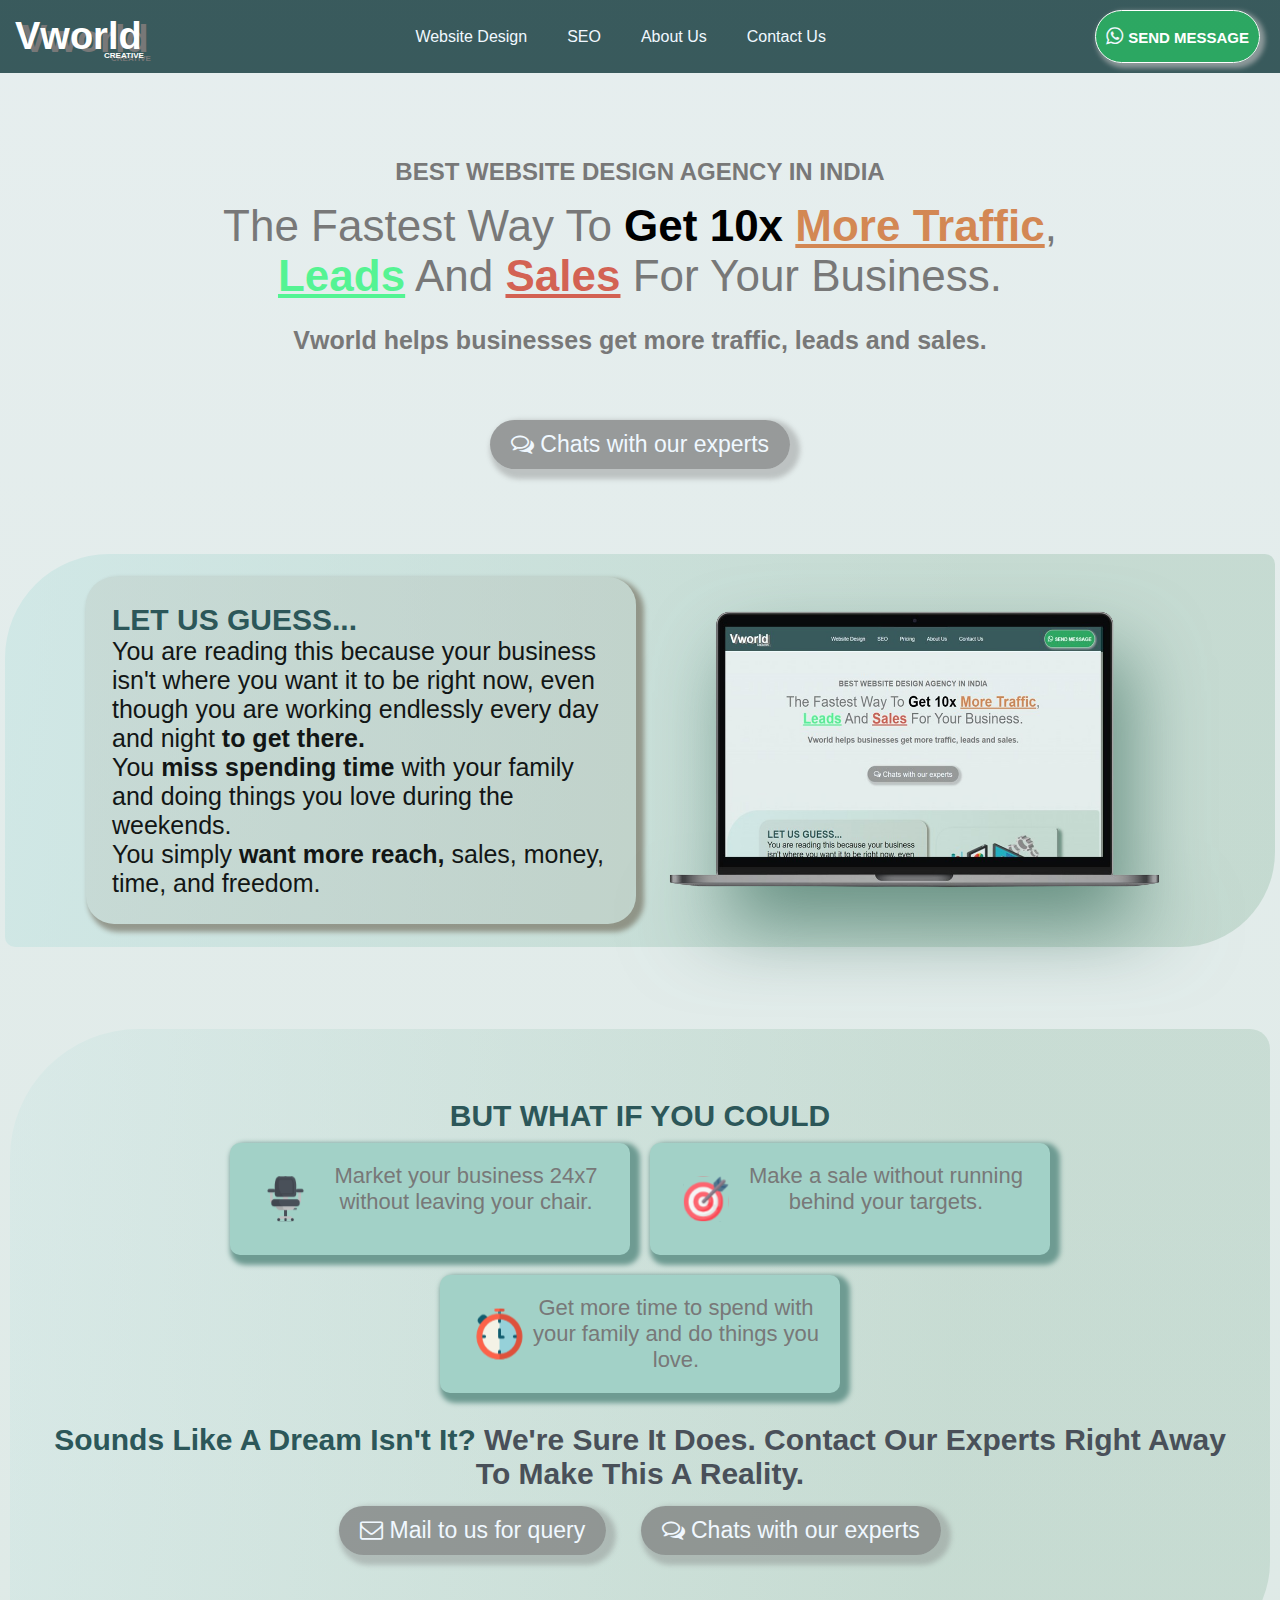
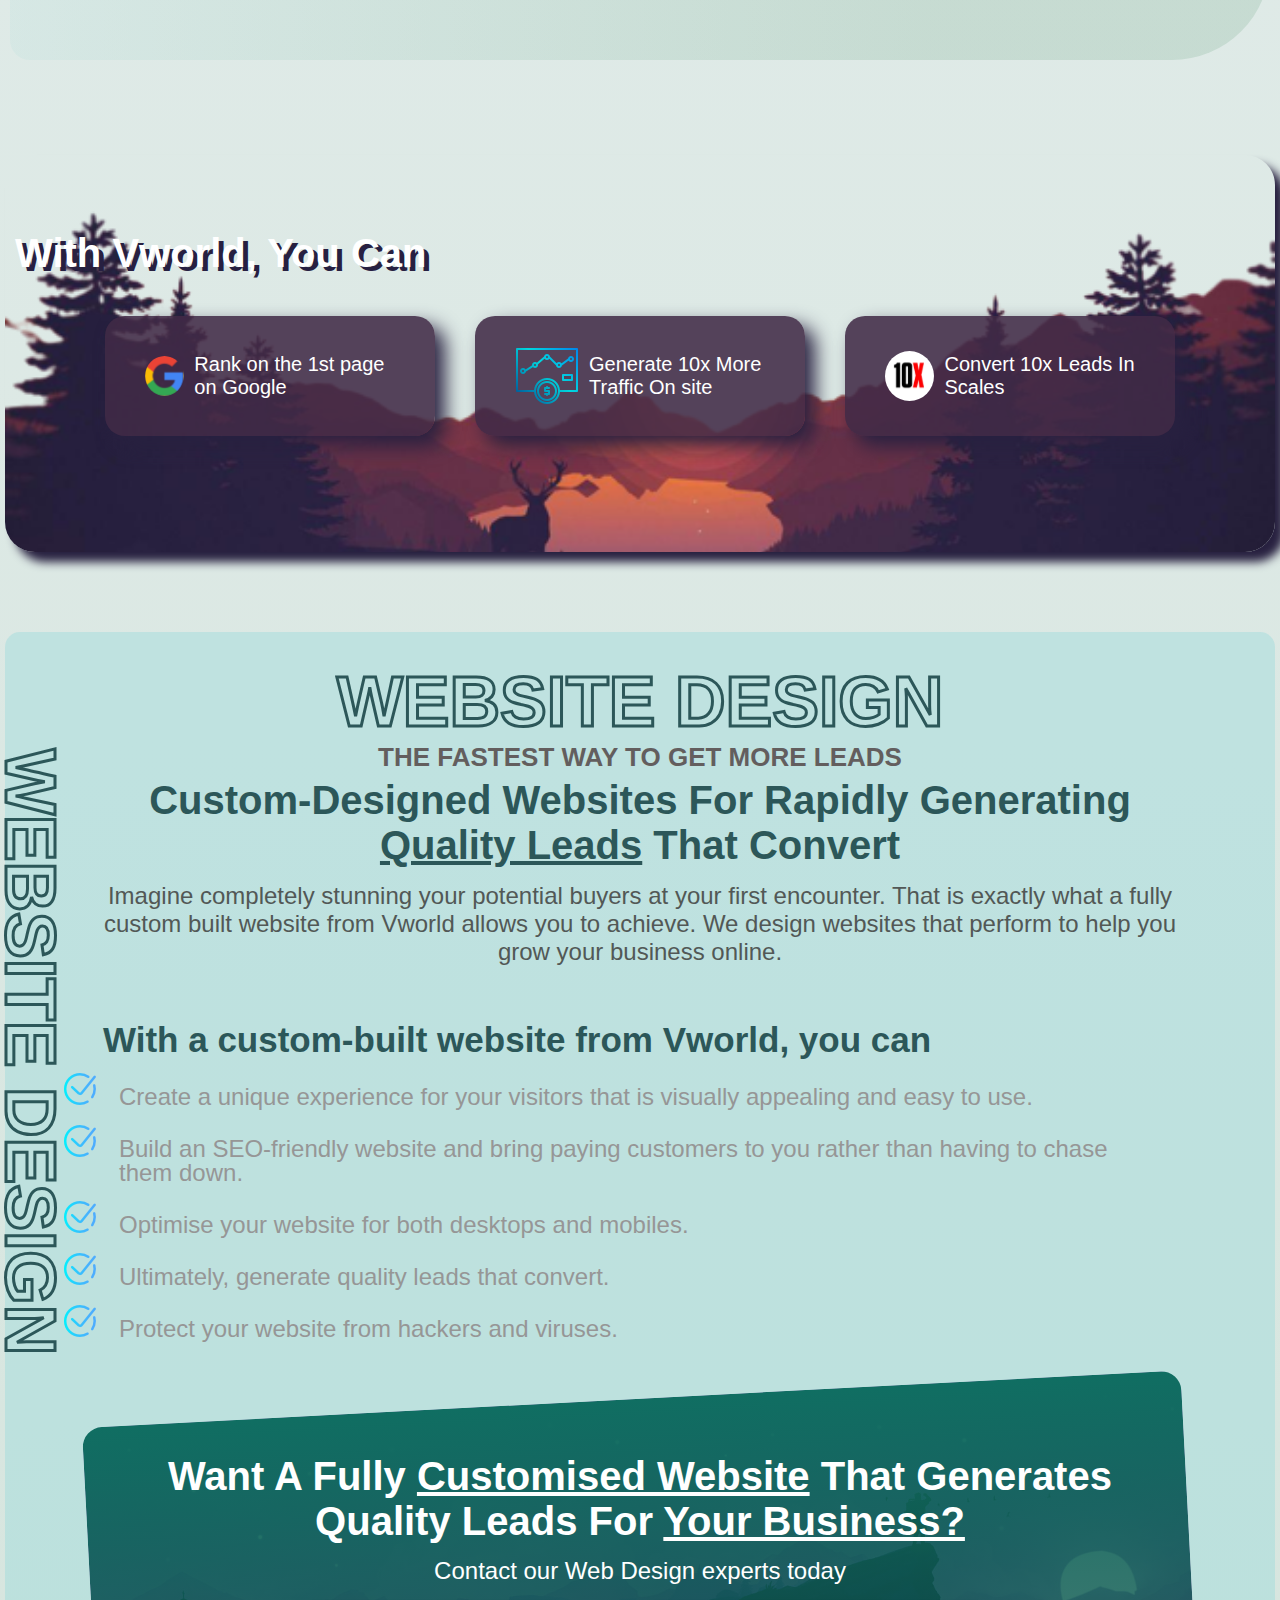
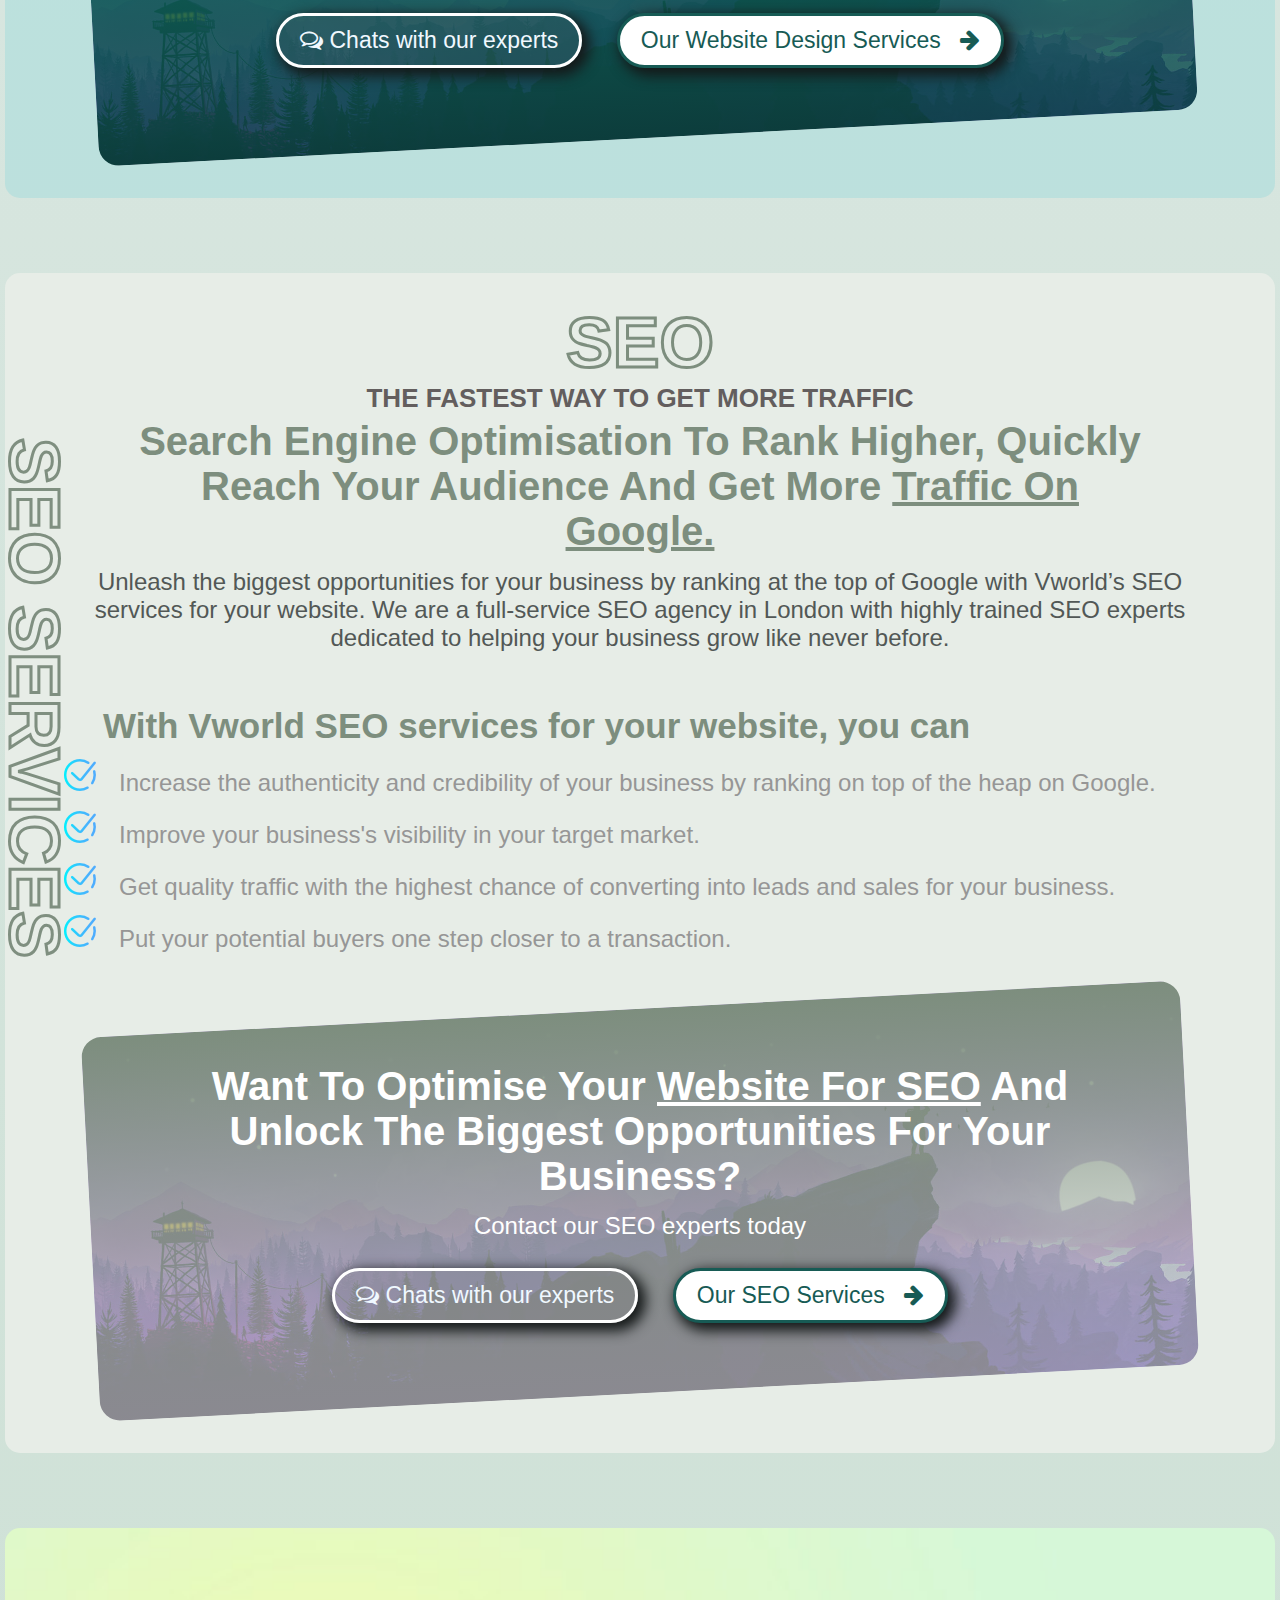
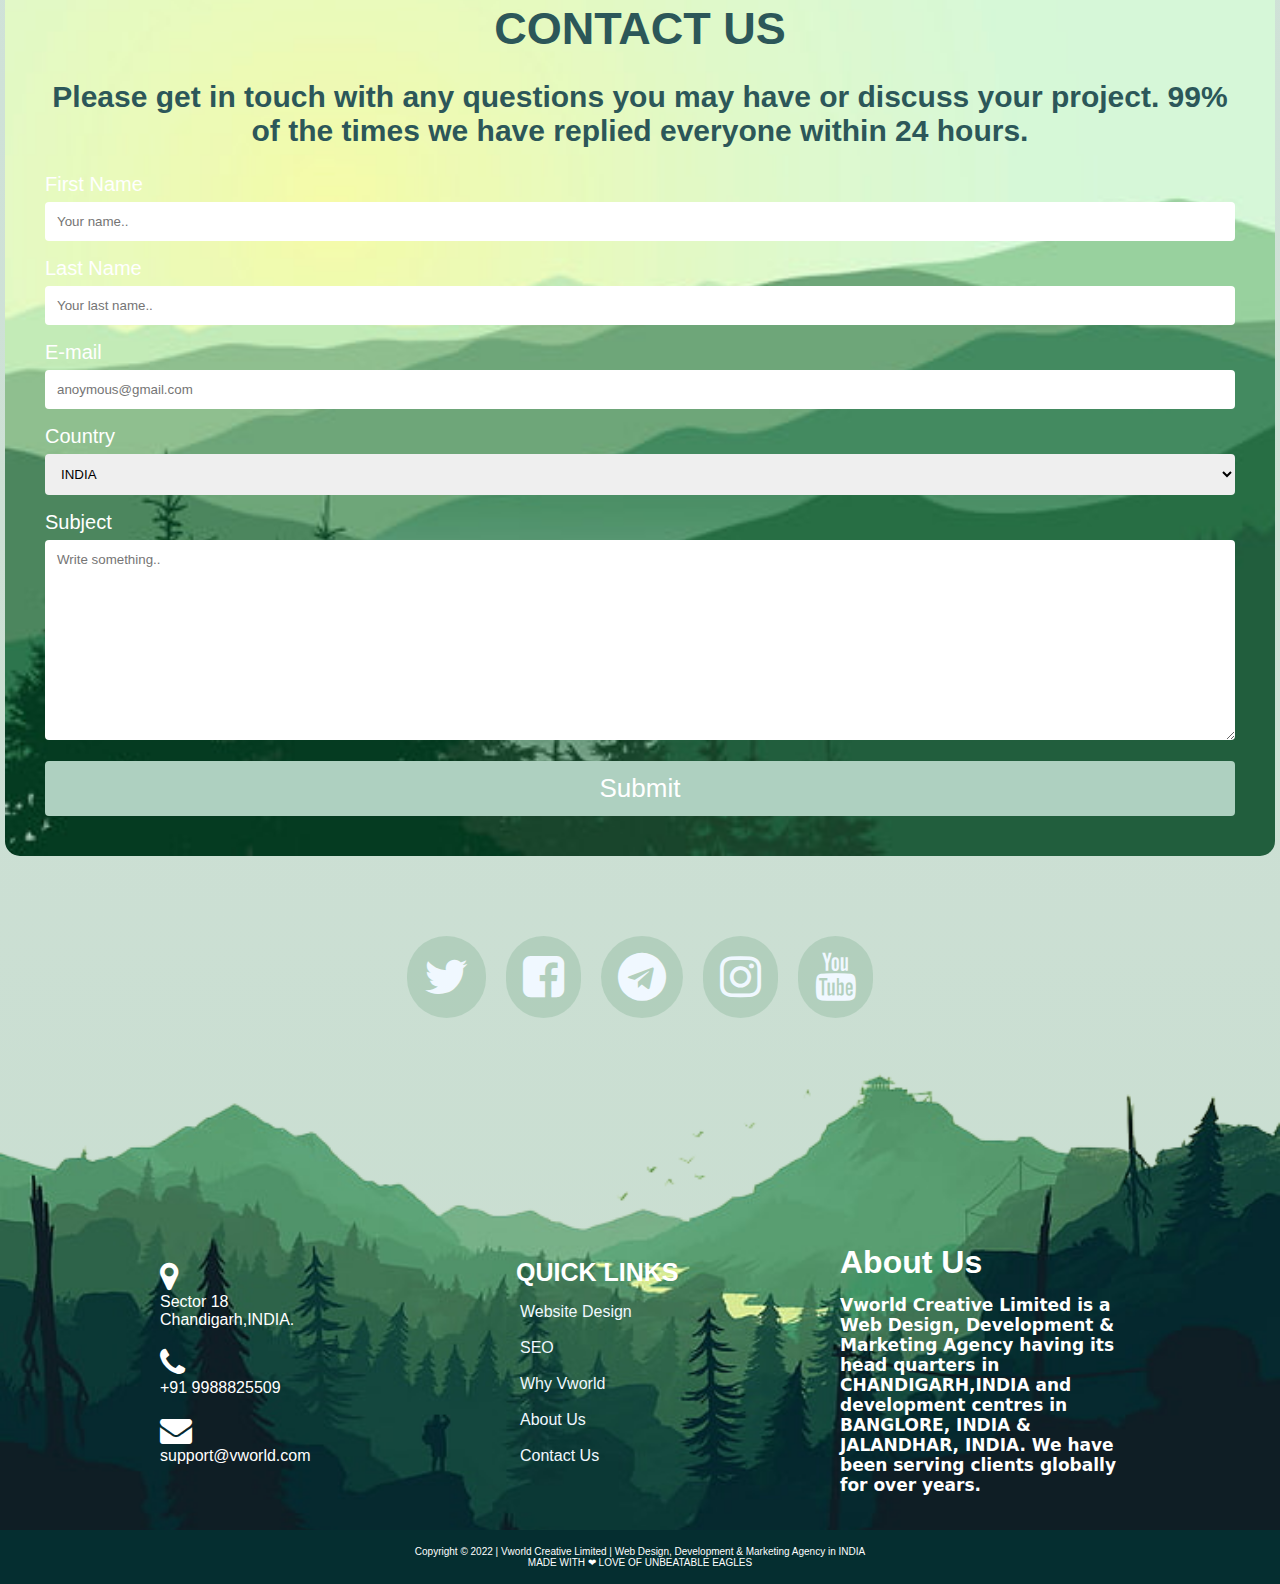
<file: index.html>
<!DOCTYPE html>
<html lang="en">

<head>
    <meta charset="UTF-8">
    <meta http-equiv="X-UA-Compatible" content="IE=edge">
    <meta name="viewport" content="width=device-width, initial-scale=1.0">
    <title>Website Design Agency in INDIA</title>
    <link rel="stylesheet" href="css/mainstyle.css">
    <link rel="icon" type="image/x-icon" href="/images/com.png">
    <link rel="stylesheet" href="https://cdnjs.cloudflare.com/ajax/libs/font-awesome/4.7.0/css/font-awesome.min.css">
</head>

<body>
    <!-- loader strat -->
    <div id="preloader"></div>
    <!-- header section -->
    <div class="header" id="home">
        <!-- logo section -->
        <div class="logo">Vworld <span class="small">CREATIVE</span> </div>
        <!-- menu start -->
        <div class="menu">
            <!-- menu list  -->
            <ul class="menus">
                <li> <a href="#website" class="menu_btn"> Website Design </a></li>
                <li> <a href="#seo" class="menu_btn"> SEO </a></li>
                <li> <a href="about.html" class="menu_btn"> About Us </i></a></li>
                <li> <a href="#contact" class="menu_btn"> Contact Us </i></a></li>
            </ul>
        </div>
        <!-- whatsapp div -->
        <div class="whatsapp">
            <a href="https://chat.whatsapp.com/LVrjuBDgCCi7tGQt9IHhaT" target="BLANK" class="whats">

                <i class="fa fa-whatsapp" aria-hidden="true" class="what"></i>
                <span class="text">SEND MESSAGE</span>
            </a>
        </div>
    </div>
    <!-- main content of  the page -->
    <div class="main">
        <div class="mains">
            <h2>BEST WEBSITE DESIGN AGENCY IN INDIA</h2>
            <p class="element">The Fastest Way To <span class="clr-1"> Get 10x </span> <span class="clr-2"> More Traffic</span>, <span class="clr-3">Leads</span> And <span class="clr-4">Sales</span> For Your Business.</p>
            <p class="slogan">Vworld helps businesses get more traffic, leads and sales.</p>
            <div class="btn-2">
                <a href="https://t.me/+MIjjkqSt_E83MjU1" target="blank"><i class="fa fa-comments-o" aria-hidden="true"></i> Chats with our experts</a>
            </div>
        </div>
        <div class="mains-2">

            <div class="guess">
                <span class="clr-5"> LET US GUESS... </span> <br> You are reading this because your business isn't where you want it to be right now, even though you are working endlessly every day and night <strong>to get there.</strong> <br> You
                <strong>miss spending
                    time</strong> with your family and doing things you love during the weekends.
                <br>You simply <strong>want more reach,</strong> sales, money, time, and freedom.
            </div>
            <div class="photo">

                <img class="image" src="images/modern-laptop-isolated-vector-15076688-removebg.png" alt="bussiness">
            </div>
        </div>
        <div class="mains-3" id="vworld">
            <span class="clr-5">BUT WHAT IF YOU COULD</span>
            <div class="inner">
                <div class="box1">
                    <div class="icon">
                        <img src="images/chair-2.svg" alt="chair">
                    </div>
                    <div class="offer">
                        <p class="content">Market your business 24x7 without leaving your chair.</p>
                    </div>
                </div>

                <div class="box1">
                    <div class="icon">
                        <img src="images/target-2.svg" alt="arrow">
                    </div>
                    <div class="offer">
                        <p class="content">Make a sale without running behind your targets.</p>
                    </div>
                </div>

                <div class="box1">
                    <div class="icon">
                        <img src="images/chronometer-5.svg" alt="watch">
                    </div>
                    <div class="offer">
                        <p class="content">Get more time to spend with your family and do things you love.</p>
                    </div>
                </div>
            </div>
            <div class="imrt_btn">
                <p class="imp_cont"> <span class="clr-5">Sounds Like A Dream Isn't It? </span>We're Sure It Does. Contact Our Experts Right Away To Make This A Reality.</p>
                <div class="btn-2">
                    <a href="mailto:abhidigiworld@gmail.com"><i class="fa fa-envelope-o" aria-hidden="true"></i> Mail to us for query </a>
                </div>
                <div class="btn-2">
                    <a href="https://t.me/+MIjjkqSt_E83MjU1" target="blank"><i class="fa fa-comments-o" aria-hidden="true"></i> Chats with our experts</a>
                </div>
            </div>
        </div>
        <!-- with vworld you can do div -->
        <div class="can">
            <span class="clr-8">With Vworld, You Can</span>
            <div class="incan">
                <div class="innercan"> <img class="svg" src="images/Google_icon.svg" alt="google"> Rank on the 1st page on Google</div>
                <div class="innercan"> <img class="svg" src="images/growth.png" alt="google">Generate 10x More Traffic On site</div>
                <div class="innercan"> <img class="svg" src="images/10x_icon-1.svg" alt="google">Convert 10x Leads In Scales</div>
            </div>
        </div>

        <!-- website design  -->
        <div id="website">
            <div class="horizontal">WEBSITE DESIGN</div>
            <div class="write">
                <div class="horizontal2">WEBSITE DESIGN</div>
                <p class="clr-10">THE FASTEST WAY TO GET MORE LEADS</p>
                <p class="clr-11">Custom-Designed Websites For Rapidly Generating <u>Quality Leads</u> That Convert</p>
                <p class="clr-12"> Imagine completely stunning your potential buyers at your first encounter. That is exactly what a fully custom built website from Vworld allows you to achieve. We design websites that perform to help you grow your business online.</p>
            </div>
            <div class="benefits">
                <p class="clr-13">With a custom-built website from Vworld, you can</p>
                <ul class="mark">
                    <li class="clr-14">Create a unique experience for your visitors that is visually appealing and easy to use.</li>
                    <li class="clr-14">Build an SEO-friendly website and bring paying customers to you rather than having to chase them down.</li>
                    <li class="clr-14">Optimise your website for both desktops and mobiles.</li>
                    <li class="clr-14">Ultimately, generate quality leads that convert.</li>
                    <li class="clr-14">Protect your website from hackers and viruses.</li>
                </ul>
            </div>
            <div class="book">
                <div class="bookin">
                    <p class="intext">Want A Fully <u>Customised Website</u> That Generates Quality Leads For <u>Your Business?</u> </p>
                    <p class="clr-15">Contact our Web Design experts today</p>

                    <div class="btn-3">
                        <a href="https://t.me/+MIjjkqSt_E83MjU1" target="blank"><i class="fa fa-comments-o" aria-hidden="true"></i> Chats with our experts</a>
                    </div>
                    <div class="btn-4">
                        <a class="btn-4-color" href="website.html"> Our Website Design Services &nbsp; <i class="fa fa-arrow-right" aria-hidden="true"></i> </a>
                    </div>
                </div>
            </div>
        </div>

        <!-- seo design  -->

        <div id="seo">
            <div class="horizontal1">SEO SERVICES</div>
            <div class="write">
                <div class="horizontal4">SEO</div>
                <p class="clr-10">THE FASTEST WAY TO GET MORE TRAFFIC</p>
                <p class="clr-17">Search Engine Optimisation To Rank Higher, Quickly Reach Your Audience And Get More <u>Traffic On Google.</u> </p>
                <p class="clr-12"> Unleash the biggest opportunities for your business by ranking at the top of Google with Vworld’s SEO services for your website. We are a full-service SEO agency in London with highly trained SEO experts dedicated to helping your business
                    grow like never before.</p>
            </div>
            <div class="benefits">
                <p class="clr-16">With Vworld SEO services for your website, you can</p>
                <ul class="mark">
                    <li class="clr-14">Increase the authenticity and credibility of your business by ranking on top of the heap on Google.</li>
                    <li class="clr-14">Improve your business's visibility in your target market.</li>
                    <li class="clr-14">Get quality traffic with the highest chance of converting into leads and sales for your business.</li>
                    <li class="clr-14">Put your potential buyers one step closer to a transaction.</li>
                </ul>
            </div>
            <div class="book1">
                <div class="bookin">
                    <p class="intext">Want To Optimise Your <u>Website For SEO</u> And Unlock The Biggest Opportunities For Your Business?</p>
                    <p class="clr-15">Contact our SEO experts today</p>

                    <div class="btn-3">
                        <a href="https://t.me/+MIjjkqSt_E83MjU1" target="blank"><i class="fa fa-comments-o" aria-hidden="true"></i> Chats with our experts</a>
                    </div>
                    <div class="btn-4">
                        <a class="btn-4-color" href="seo.html"> Our SEO Services &nbsp; <i class="fa fa-arrow-right" aria-hidden="true"></i> </a>
                    </div>
                </div>
            </div>
        </div>
        <!-- contact div start -->
        <div id="contact">
            <h2 class="conct">
                CONTACT US
            </h2>
            <div class="contact">
                <div class="squre1">
                    <p class="clr-5">Please get in touch with any questions you may have or discuss your project. 99% of the times we have replied everyone within 24 hours.</p>
                </div>
                <div class="squre">
                    <form action="">
                        <label for="fname">First Name</label>
                        <input type="text" id="fname" name="firstname" placeholder="Your name..">

                        <label for="lname">Last Name</label>
                        <input type="text" id="lname" name="lastname" placeholder="Your last name..">

                        <label for="email">E-mail </label>
                        <input type="email" id="email" name="email" placeholder="anoymous@gmail.com">

                        <label for="country">Country</label>
                        <select id="country" name="country">
                      <option value="india">INDIA</option>
                      <option value="canada">Canada</option>
                      <option value="usa">USA</option>
                      <option value="australia">Australia</option>
                    </select>

                        <label for="subject">Subject</label>
                        <textarea id="subject" name="subject" placeholder="Write something.." style="height:200px"></textarea>

                        <input type="submit" value="Submit">
                    </form>
                </div>
            </div>
        </div>
    </div>
    <!-- social icons -->
    <div class="social">
        <a href="" class="icons"><i class="fa fa-twitter fa-3x" aria-hidden="true"></i></a>
        <a href="" class="icons"><i class="fa fa-facebook-square fa-3x" aria-hidden="true"></i></a>
        <a href="" class="icons"><i class="fa fa-telegram fa-3x" aria-hidden="true"></i></a>
        <a href="" class="icons"><i class="fa fa-instagram fa-3x" aria-hidden="true"></i></a>
        <a href="" class="icons"><i class="fa fa-youtube fa-3x" aria-hidden="true"></i></a>
    </div>

    <!-- footer part start here  -->
    <div class="footer">
        <div class="area1">
            <i class="fa fa-map-marker fa-2x" aria-hidden="true"></i> <br> Sector 18 <br> Chandigarh,INDIA. <br> <br>
            <i class="fa fa-phone fa-2x" aria-hidden="true"></i> <br> +91 9988825509 <br> <br>
            <i class="fa fa-envelope fa-2x" aria-hidden="true"></i> <br> support@vworld.com
        </div>


        <div class="area1">
            <ul class="foot_menu">
                <li class="quick"><strong>QUICK LINKS</strong></li>
                <li> <a href="website.html" class="menu_btn"> Website Design </a></li> <br>
                <li> <a href="seo.html" class="menu_btn"> SEO </a></li> <br>
                <li> <a href="#vworld" class="menu_btn"> Why Vworld </a></li> <br>
                <li> <a href="about.html" class="menu_btn"> About Us </i></a></li> <br>
                <li> <a href="#contact" class="menu_btn"> Contact Us </i></a></li> <br>
            </ul>
        </div>

        <div class="area1">
            <h1 class="heading">About Us</h1>
            <p class="foot_cnt">
                Vworld Creative Limited is a Web Design, Development & Marketing Agency having its head quarters in CHANDIGARH,INDIA and development centres in BANGLORE, INDIA & JALANDHAR, INDIA. We have been serving clients globally for over years.
            </p>
        </div>
    </div>
    <div class="copy">
        Copyright © 2022 | Vworld Creative Limited | Web Design, Development & Marketing Agency in INDIA <br> MADE WITH &#10084; LOVE OF UNBEATABLE EAGLES
    </div>
    <div class="scroll hide" id="myID">
        <a href="#home"><i class=" up fa fa-arrow-up" aria-hidden="true"></i></a>
    </div>
    <!-- preloader java script code starat -->
    <script>
        var loader = document.getElementById("preloader");
        window.addEventListener("load", function() {
            loader.style.display = "none";
        })
    </script>
    <!-- this is on scroll java script -->
    <script>
        myID = document.getElementById("myID");

        var myScrollFunc = function() {
            var y = window.scrollY;
            if (y >= 800) {
                myID.className = "scroll show"
            } else {
                myID.className = "scroll hide"
            }
        };

        window.addEventListener("scroll", myScrollFunc);
    </script>
</body>

</html>
</file>
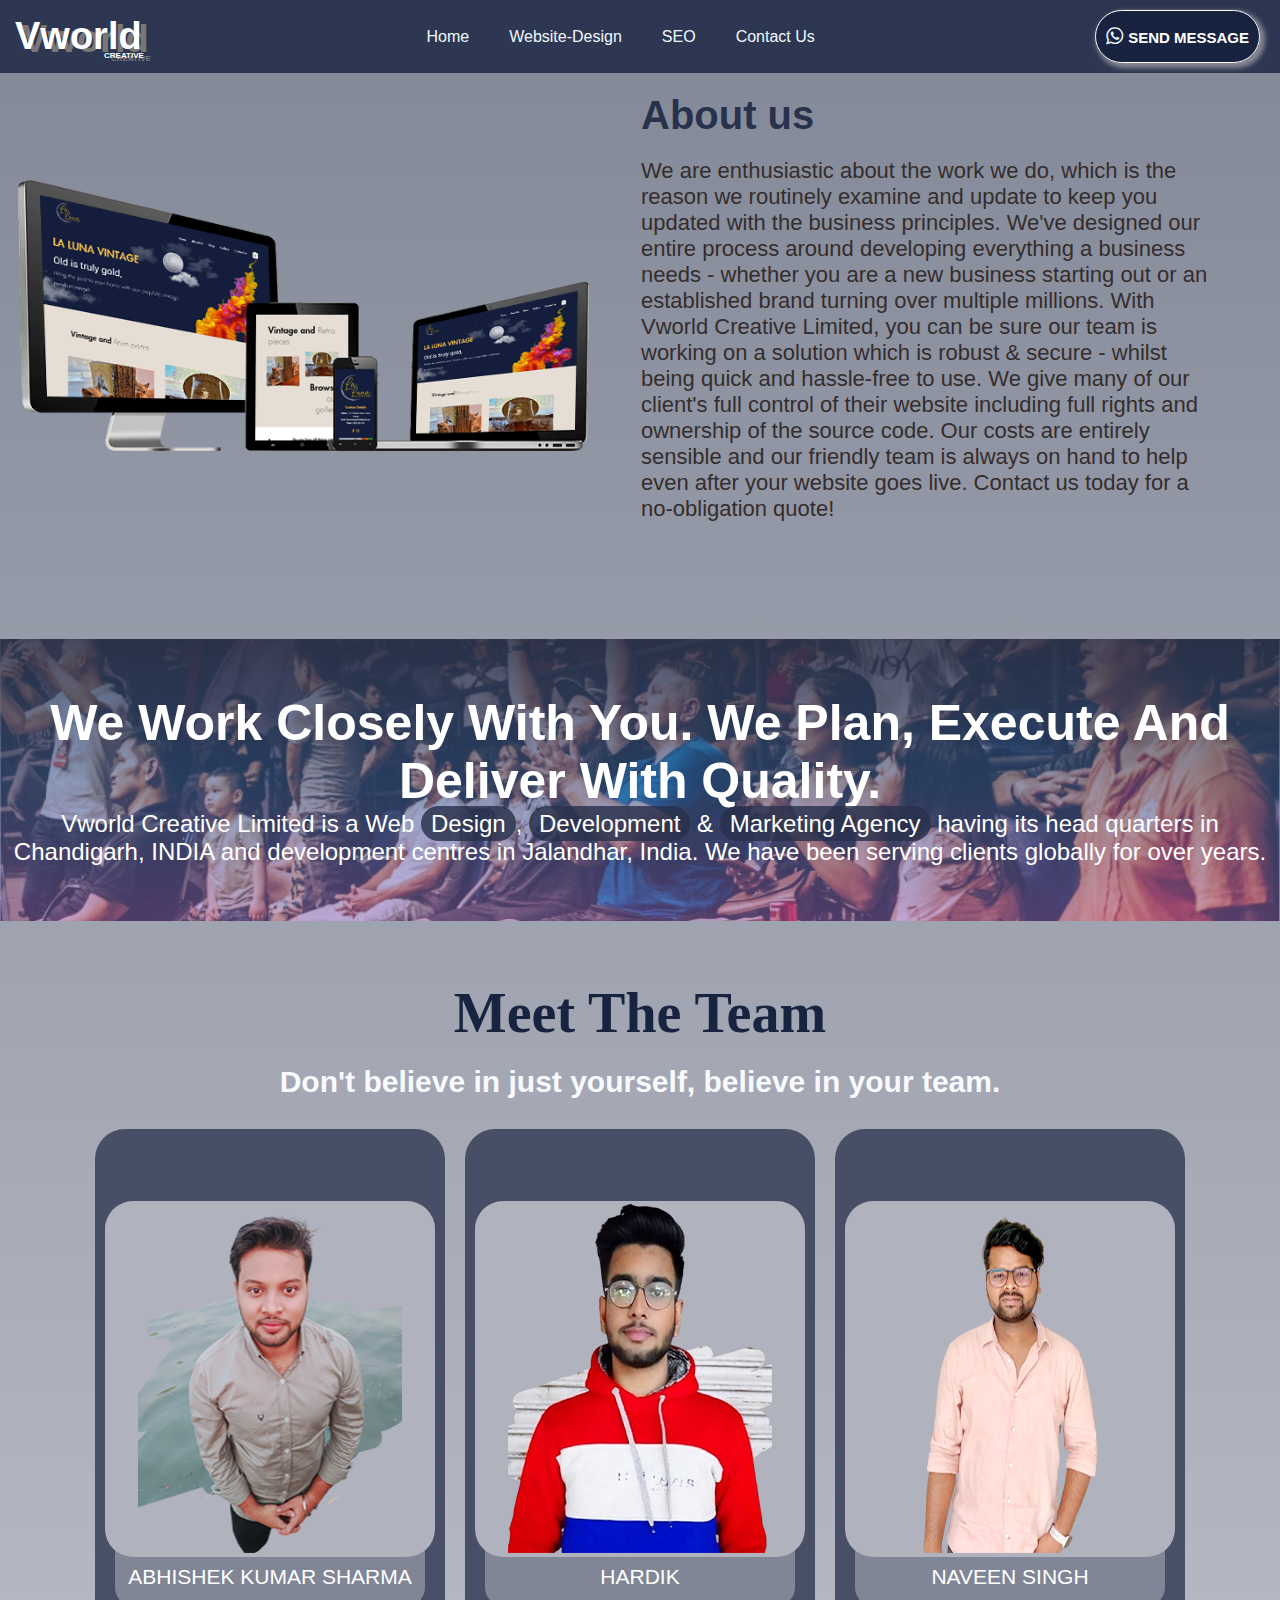
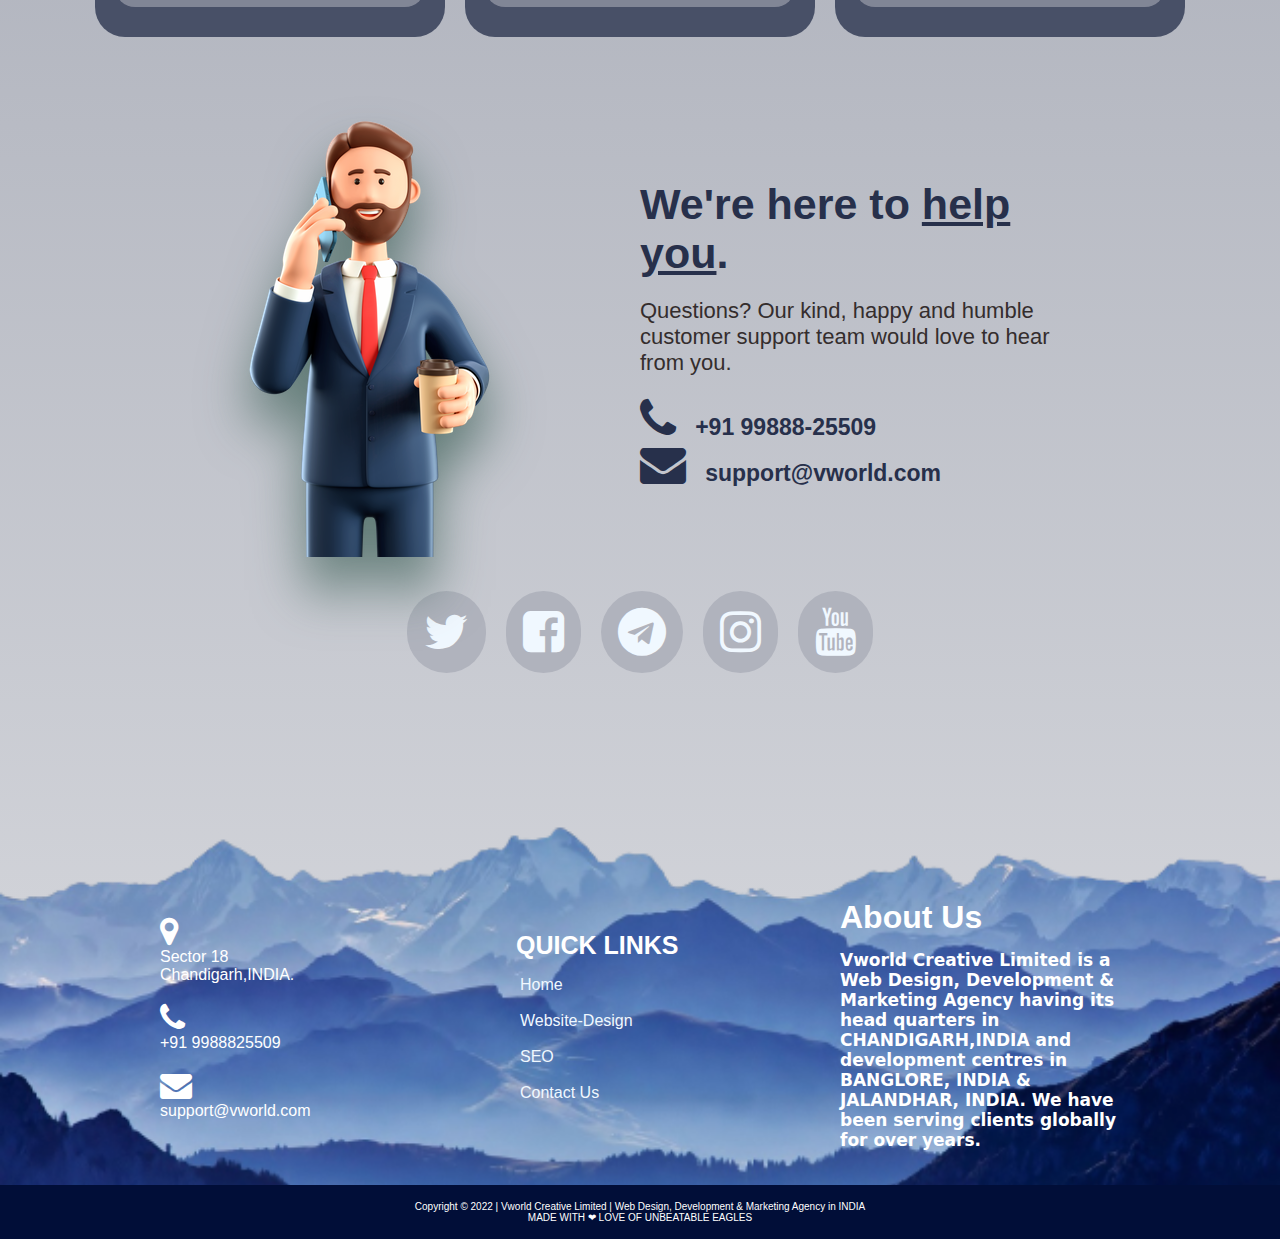
<file: about.html>
<!DOCTYPE html>
<html lang="en">

<head>
    <meta charset="UTF-8">
    <meta http-equiv="X-UA-Compatible" content="IE=edge">
    <meta name="viewport" content="width=device-width, initial-scale=1.0">
    <title>Website Design Agency in INDIA</title>
    <link rel="stylesheet" href="css/about.css">
    <link rel="icon" type="image/x-icon" href="/images/com.png">
    <link rel="stylesheet" href="https://cdnjs.cloudflare.com/ajax/libs/font-awesome/4.7.0/css/font-awesome.min.css">
</head>

<body>
    <!-- loader strat -->
    <div id="preloader"></div>
    <!-- header section -->
    <div class="header" id="home">
        <!-- logo section -->
        <div class="logo">Vworld <span class="small">CREATIVE</span> </div>
        <!-- menu start -->
        <div class="menu">
            <!-- menu list  -->
            <ul class="menus">
                <li> <a href="index.html" class="menu_btn"> Home </a></li>
                <li> <a href="website.html" class="menu_btn"> Website-Design </a></li>

                <li> <a href="seo.html" class="menu_btn"> SEO </i></a></li>
                <li> <a href="#contact" class="menu_btn"> Contact Us </i></a></li>
            </ul>
        </div>
        <!-- whatsapp div -->
        <div class="whatsapp">
            <a href="https://chat.whatsapp.com/LVrjuBDgCCi7tGQt9IHhaT" target="BLANK" class="whats">

                <i class="fa fa-whatsapp" aria-hidden="true" class="what"></i>
                <span class="text">SEND MESSAGE</span>
            </a>
        </div>
    </div>
    <!-- main content of  the page -->
    <div class="main">
        <!-- about div start -->
        <div class="main1">
            <div class="inermain1">
                <img src="images/about.png" alt="image" class="webimg">
            </div>
            <div class="inermain1">
                <p class="custom">
                    About us
                </p>
                <p class="tex">
                    We are enthusiastic about the work we do, which is the reason we routinely examine and update to keep you updated with the business principles. We've designed our entire process around developing everything a business needs - whether you are a new business
                    starting out or an established brand turning over multiple millions. With Vworld Creative Limited, you can be sure our team is working on a solution which is robust & secure - whilst being quick and hassle-free to use. We give many
                    of our client's full control of their website including full rights and ownership of the source code. Our costs are entirely sensible and our friendly team is always on hand to help even after your website goes live. Contact us today
                    for a no-obligation quote!
                </p>

            </div>
        </div>


        <!-- pic div -->
        <div class="picmain">
            <p class="close">We Work Closely With You. We <strong>Plan, Execute</strong> And <strong>Deliver</strong> With <strong>Quality</strong>.</p>
            <p class="vworld">Vworld Creative Limited is a Web <span class="round">Design</span>, <span class="round">Development</span> & <span class="round">Marketing Agency</span> having its head quarters in Chandigarh, INDIA and development centres in Jalandhar, India.
                We have been serving clients globally for over years.</p>
        </div>

        <!-- team div start -->
        <div class="team">
            <p class="meet">Meet The Team</p>
            <p class="slo">Don't believe in just yourself, believe in your team.</p>
            <div class="inteam">
                <div class="card">
                    <div class="img_bg">
                        <img src="images/team/pic1.png" alt="" class="teamimg">
                    </div>
                    <div class="teamsocial">
                        <a href="https://www.linkedin.com/in/abhsihek-sharma-378396176/" target="blank" class="teamicons"><i class="fa fa-linkedin-square fa-2x" aria-hidden="true"></i></a>
                        <a href="https://twitter.com/abhisharma0812?t=c1YOtUwwyJLHJ5veH_dEgg&s=08" target="blank" class="teamicons"><i class="fa fa-twitter fa-2x" aria-hidden="true"></i></a>
                        <a href="https://t.me/abhishekvishwakarma460" target="blank" class="teamicons"><i class="fa fa-telegram fa-2x" aria-hidden="true"></i></a>
                        <a href="https://www.instagram.com/invites/contact/?i=1kemfh7d0jzhu&amp;utm_content=3nblfu4" target="blank" class="teamicons"><i class="fa fa-instagram fa-2x" aria-hidden="true"></i></a>
                        <p class="name">ABHISHEK KUMAR SHARMA</p>
                    </div>
                </div>

                <div class="card">
                    <div class="img_bg">
                        <img src="images/team/pic2.png" alt="" class="teamimg">
                    </div>
                    <div class="teamsocial">
                        <a href="https://www.linkedin.com/in/hardik-girdhar-523b5b221" target="blank" class="teamicons"><i class="fa fa-linkedin-square fa-2x" aria-hidden="true"></i></a>
                        <a href="https://twitter.com/Hardik12779266?s=08" target="blank" class="teamicons"><i class="fa fa-twitter fa-2x" aria-hidden="true"></i></a>
                        <a href="https://t.me/hardik_girdhar120" target="blank" class="teamicons"><i class="fa fa-telegram fa-2x" aria-hidden="true"></i></a>
                        <a href="https://www.instagram.com/invites/contact/?i=wgtdggi5yfz9&utm_content=lza4iav" target="blank" class="teamicons"><i class="fa fa-instagram fa-2x" aria-hidden="true"></i></a>
                        <p class="name">HARDIK</p>
                    </div>
                </div>

                <div class="card">
                    <div class="img_bg">
                        <img src="images/team/pic3.png" alt="" class="teamimg">
                    </div>
                    <div class="teamsocial">
                        <a href="" class="teamicons"><i class="fa fa-linkedin-square fa-2x" aria-hidden="true"></i></a>
                        <a href="" class="teamicons"><i class="fa fa-twitter fa-2x" aria-hidden="true"></i></a>
                        <a href="" class="teamicons"><i class="fa fa-telegram fa-2x" aria-hidden="true"></i></a>
                        <a href="Instagram.com/life_of_naveen_songh" target="blank" class="teamicons"><i class="fa fa-instagram fa-2x" aria-hidden="true"></i></a>
                        <p class="name">NAVEEN SINGH</p>
                    </div>
                </div>
            </div>
        </div>

        <!-- CONTACT PART HERE -->
        <div class="contact" id="contact">
            <div class="cont1">
                <img src="images/MANC.png" alt="call" class="call">
            </div>
            <div class="cont1">
                <p class="conttex">
                    We're here to <u>help you</u>.
                </p>
                <p class="tex">
                    Questions? Our kind, happy and humble customer support team would love to hear from you.
                </p>
                <ul class="contlist">
                    <li class="listin"><i class="fa fa-phone fa-2x" aria-hidden="true"></i> &nbsp; +91 99888-25509</li>
                    <li class="listin"><i class="fa fa-envelope fa-2x" aria-hidden="true"></i> &nbsp; support@vworld.com </li>
                </ul>
            </div>
        </div>

        <!-- social icons -->
        <div class="social">
            <a href="" class="icons"><i class="fa fa-twitter fa-3x" aria-hidden="true"></i></a>
            <a href="" class="icons"><i class="fa fa-facebook-square fa-3x" aria-hidden="true"></i></a>
            <a href="" class="icons"><i class="fa fa-telegram fa-3x" aria-hidden="true"></i></a>
            <a href="" class="icons"><i class="fa fa-instagram fa-3x" aria-hidden="true"></i></a>
            <a href="" class="icons"><i class="fa fa-youtube fa-3x" aria-hidden="true"></i></a>
        </div>

        <!-- footer part start here  -->
        <div class="footer">
            <div class="area1">
                <i class="fa fa-map-marker fa-2x" aria-hidden="true"></i> <br> Sector 18 <br> Chandigarh,INDIA. <br> <br>
                <i class="fa fa-phone fa-2x" aria-hidden="true"></i> <br> +91 9988825509 <br> <br>
                <i class="fa fa-envelope fa-2x" aria-hidden="true"></i> <br> support@vworld.com
            </div>


            <div class="area1">
                <ul class="foot_menu">
                    <li class="quick"><strong>QUICK LINKS</strong></li>
                    <li> <a href="index.html" class="menu_btn"> Home </a></li> <br>
                    <li> <a href="website.html" class="menu_btn"> Website-Design </a></li> <br>

                    <li> <a href="seo.html" class="menu_btn"> SEO </i></a></li> <br>
                    <li> <a href="#contact" class="menu_btn"> Contact Us </i></a></li> <br>
                </ul>
            </div>

            <div class="area1">
                <h1 class="heading">About Us</h1>
                <p class="foot_cnt">
                    Vworld Creative Limited is a Web Design, Development & Marketing Agency having its head quarters in CHANDIGARH,INDIA and development centres in BANGLORE, INDIA & JALANDHAR, INDIA. We have been serving clients globally for over years.
                </p>
            </div>
        </div>

        <div class="copy">
            Copyright © 2022 | Vworld Creative Limited | Web Design, Development & Marketing Agency in INDIA <br> MADE WITH &#10084; LOVE OF UNBEATABLE EAGLES
        </div>
        <div class="scroll hide" id="myID">
            <a href="#home"><i class=" up fa fa-arrow-up" aria-hidden="true"></i></a>
        </div>
        <!-- preloader java script code starat -->
        <script>
            var loader = document.getElementById("preloader");
            window.addEventListener("load", function() {
                loader.style.display = "none";
            })
        </script>
        <!-- this is on scroll java script -->
        <script>
            myID = document.getElementById("myID");

            var myScrollFunc = function() {
                var y = window.scrollY;
                if (y >= 800) {
                    myID.className = "scroll show"
                } else {
                    myID.className = "scroll hide"
                }
            };

            window.addEventListener("scroll", myScrollFunc);
        </script>
</body>

</html>
</file>
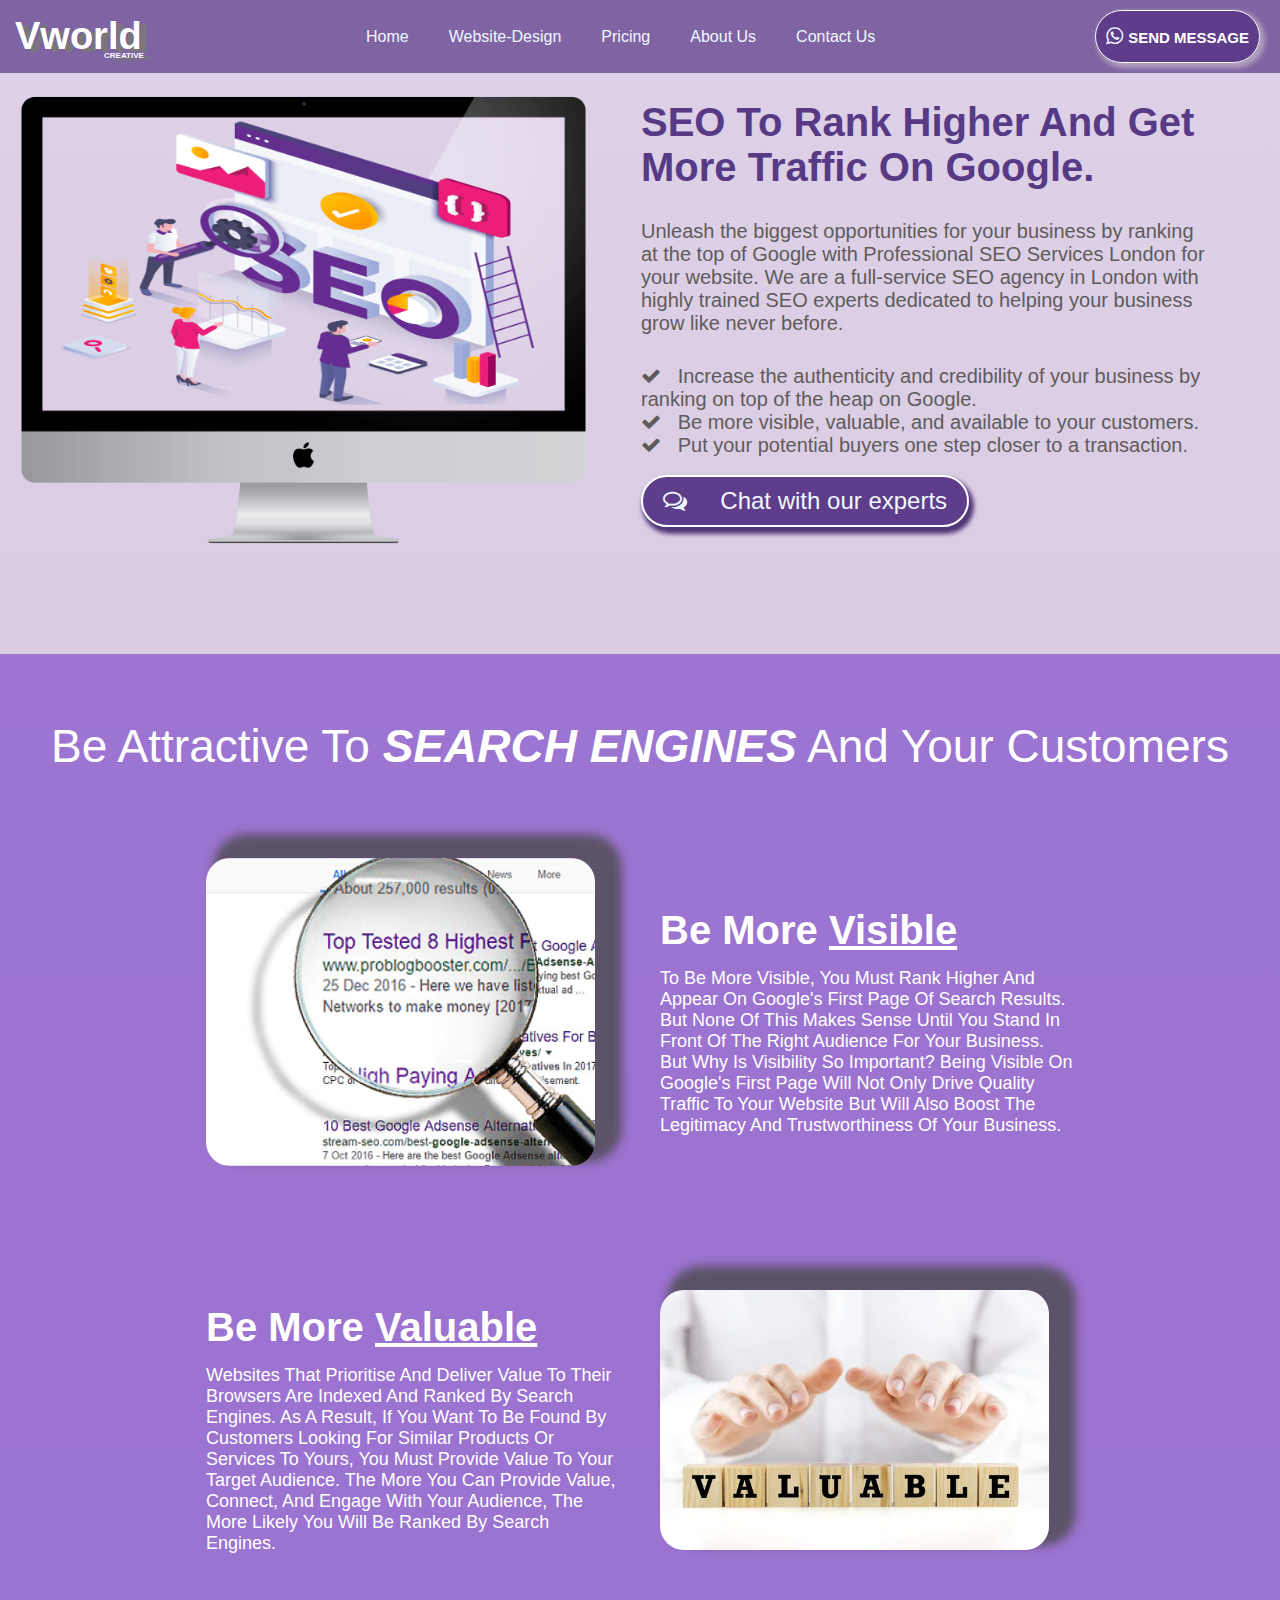
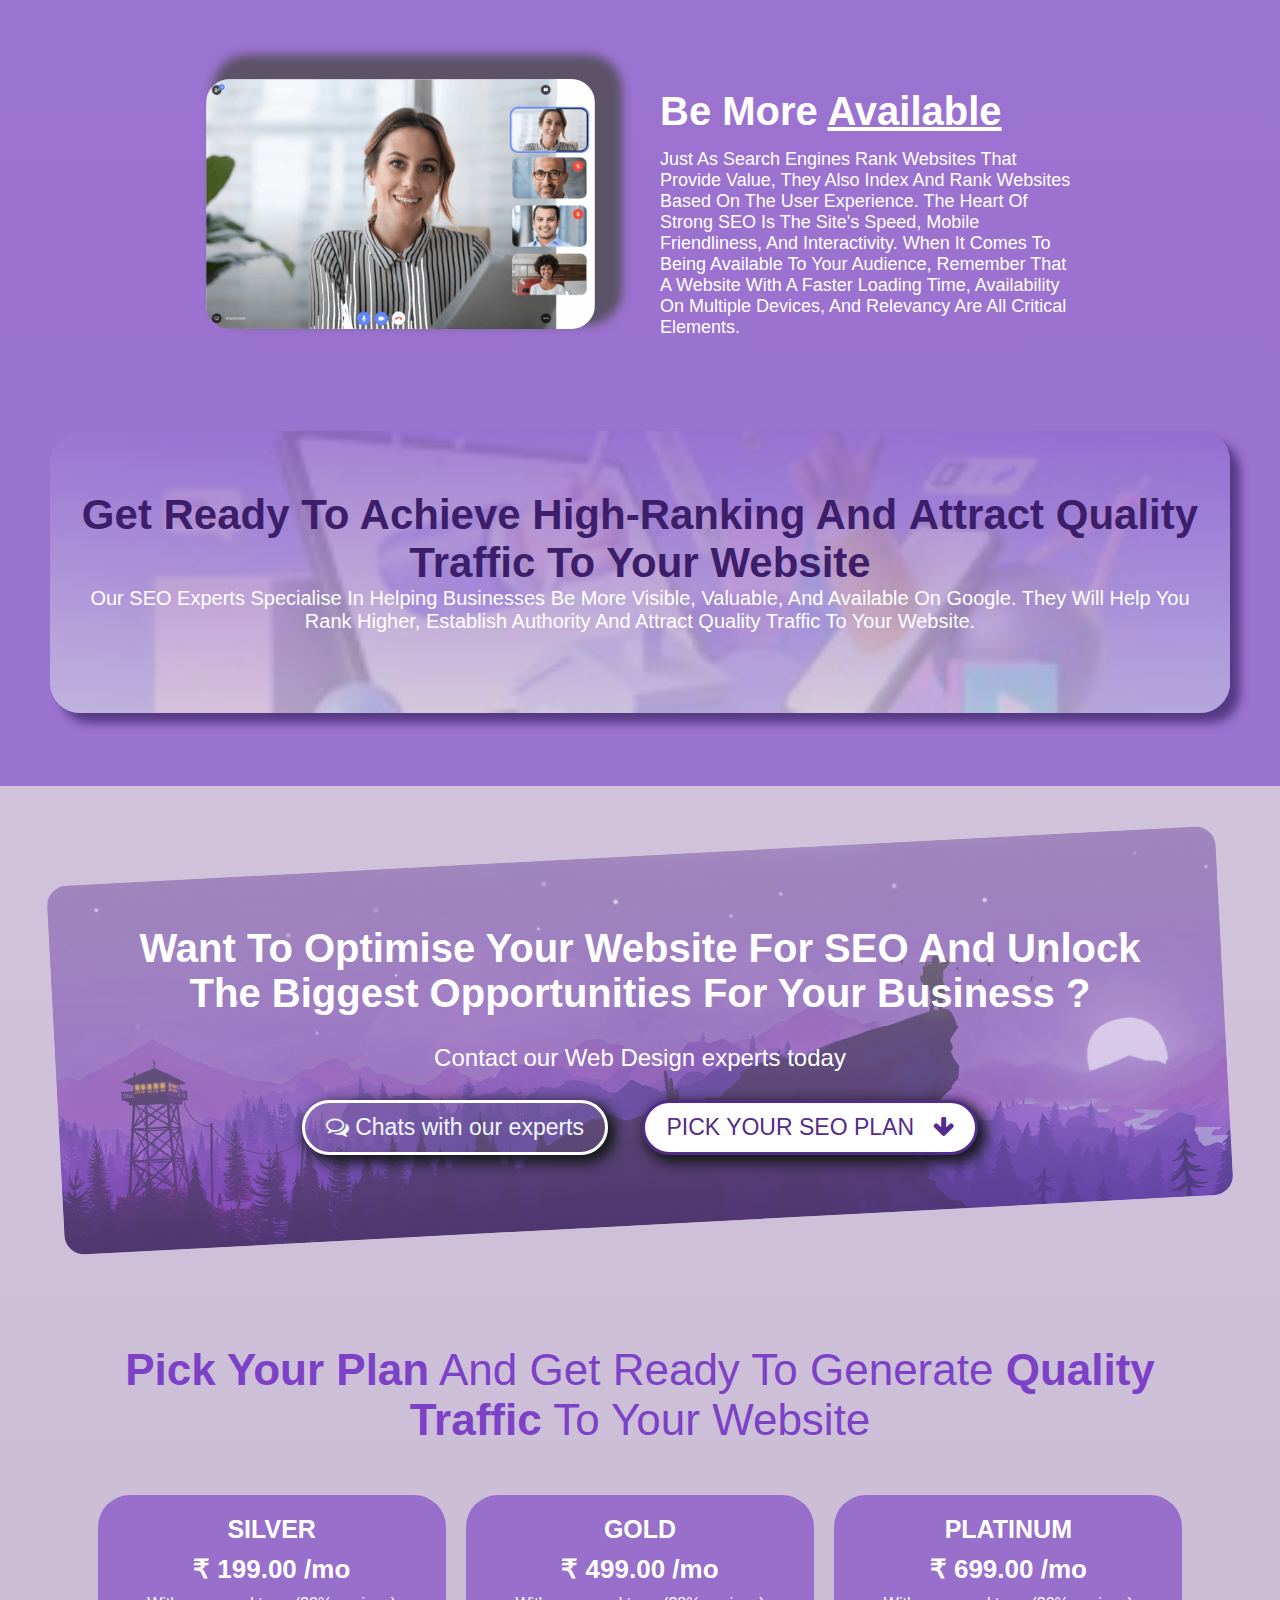
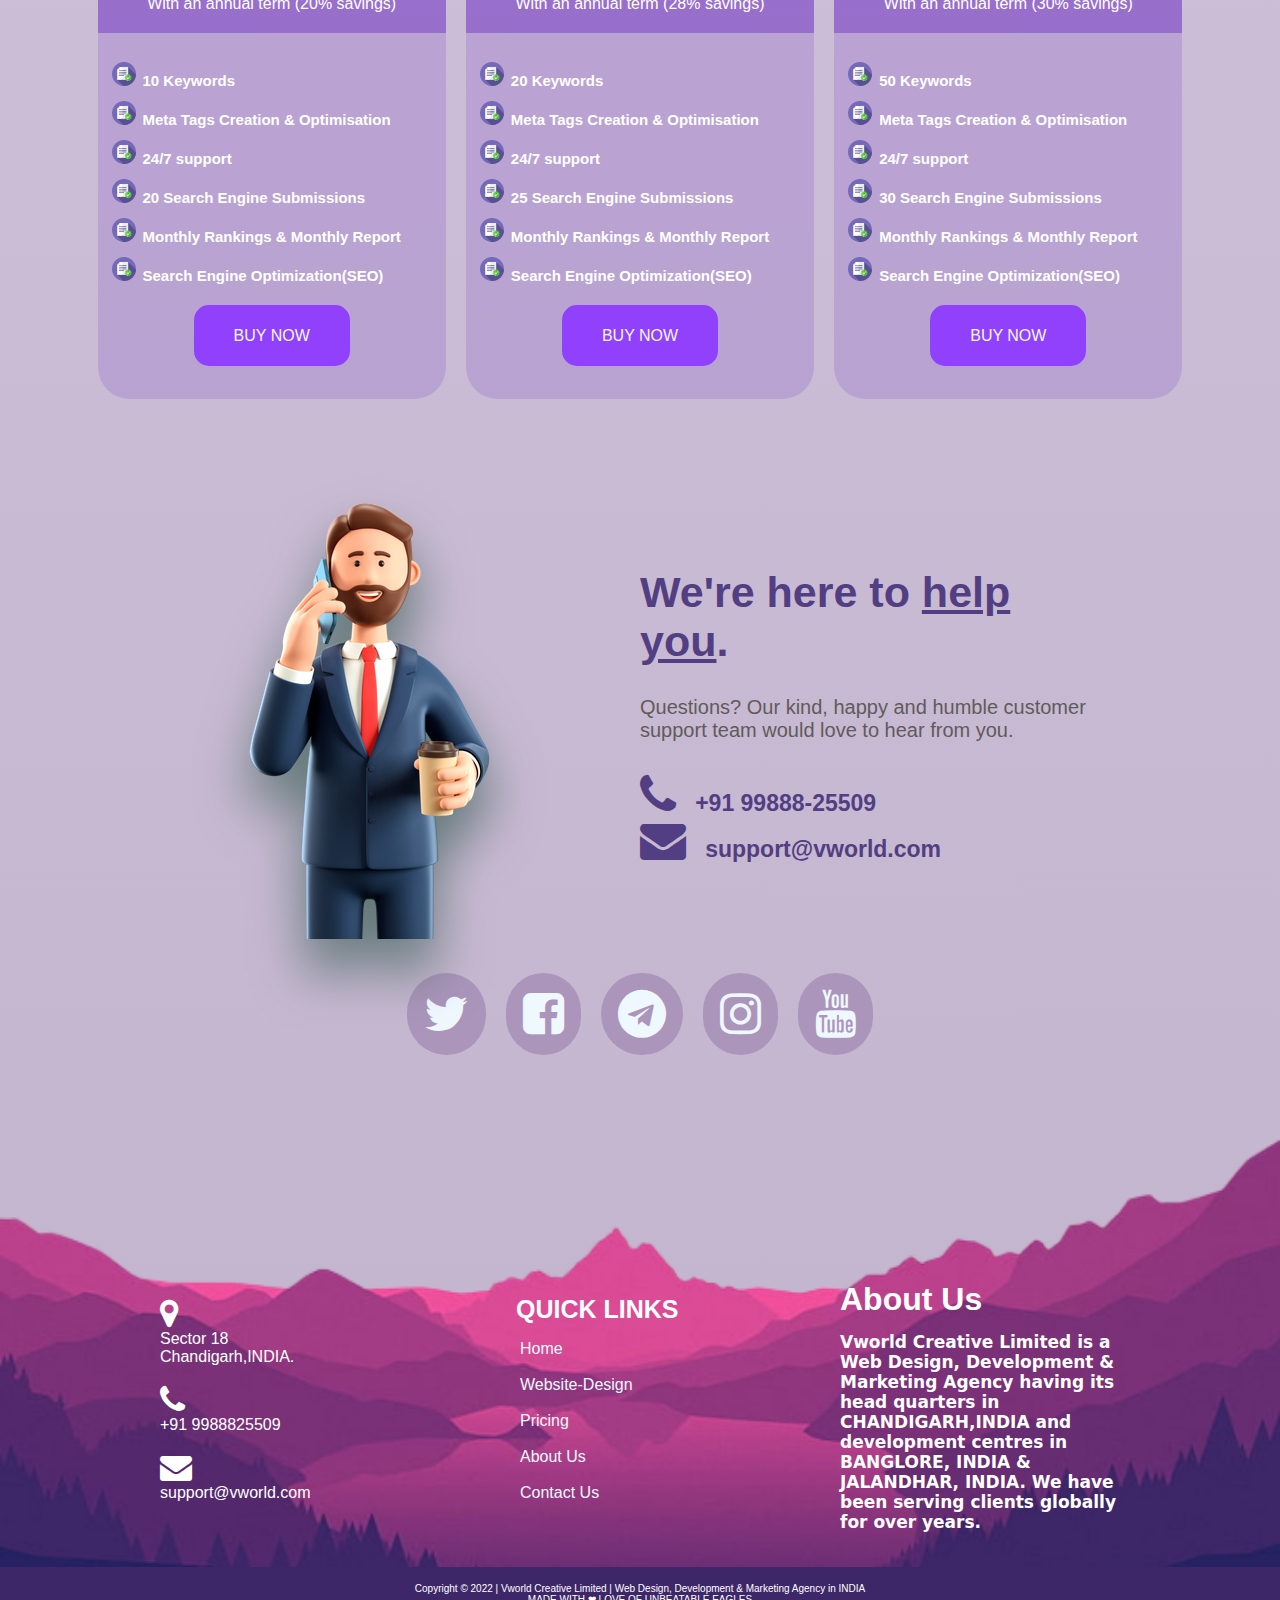
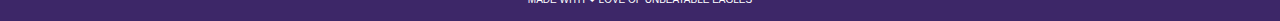
<file: seo.html>
<!DOCTYPE html>
<html lang="en">

<head>
    <meta charset="UTF-8">
    <meta http-equiv="X-UA-Compatible" content="IE=edge">
    <meta name="viewport" content="width=device-width, initial-scale=1.0">
    <title>Website Design Agency in INDIA</title>
    <link rel="stylesheet" href="css/seo.css">
    <link rel="icon" type="image/x-icon" href="/images/com.png">
    <link rel="stylesheet" href="https://cdnjs.cloudflare.com/ajax/libs/font-awesome/4.7.0/css/font-awesome.min.css">
</head>

<body>
    <!-- loader strat -->
    <div id="preloader"></div>
    <!-- header section -->
    <div class="header" id="home">
        <!-- logo section -->
        <div class="logo">Vworld <span class="small">CREATIVE</span> </div>
        <!-- menu start -->
        <div class="menu">
            <!-- menu list  -->
            <ul class="menus">
                <li> <a href="index.html" class="menu_btn"> Home </a></li>
                <li> <a href="website.html" class="menu_btn"> Website-Design </a></li>
                <li> <a href="#pricing" class="menu_btn"> Pricing </a></li>
                <li> <a href="about.html" class="menu_btn"> About Us </i></a></li>
                <li> <a href="#contact" class="menu_btn"> Contact Us </i></a></li>
            </ul>
        </div>
        <!-- whatsapp div -->
        <div class="whatsapp">
            <a href="https://chat.whatsapp.com/LVrjuBDgCCi7tGQt9IHhaT" target="BLANK" class="whats">

                <i class="fa fa-whatsapp" aria-hidden="true" class="what"></i>
                <span class="text">SEND MESSAGE</span>
            </a>
        </div>
    </div>
    <!-- main content of  the page -->
    <div class="main">
        <div class="main1">
            <div class="inermain1">
                <img src="images/seo.png" alt="image" class="webimg">
            </div>
            <div class="inermain1">
                <p class="custom">
                    SEO To Rank Higher And Get More Traffic On Google.
                </p>
                <p class="tex">
                    Unleash the biggest opportunities for your business by ranking at the top of Google with Professional SEO Services London for your website. We are a full-service SEO agency in London with highly trained SEO experts dedicated to helping your business grow
                    like never before.
                </p>
                <ul class="list">
                    <li class="listin"><i class="fa fa-check" aria-hidden="true"></i> &nbsp; Increase the authenticity and credibility of your business by ranking on top of the heap on Google.</li>
                    <li class="listin"><i class="fa fa-check" aria-hidden="true"></i> &nbsp; Be more visible, valuable, and available to your customers.</li>
                    <li class="listin"><i class="fa fa-check" aria-hidden="true"></i> &nbsp; Put your potential buyers one step closer to a transaction.</li>
                </ul>
                <div class="inbtn">
                    <a href="https://t.me/+MIjjkqSt_E83MjU1" target="blank" class="btn"><i class="fa fa-comments-o" aria-hidden="true"></i>  &nbsp;  &nbsp; Chat with our experts</a>
                </div>
            </div>
        </div>

        <!-- SEO DATA DIV START -->
        <div class="seos">
            <p class="cla">Be Attractive To <em><strong>SEARCH ENGINES</strong></em> And Your Customers</p>
            <div class="inbox">
                <div class="inseos">
                    <img src="images/GOOGLE.png" alt="" class="seoimg">
                </div>
                <div class="inseos">
                    <p class="intext">Be More <u>Visible</u></p>
                    <p class="cont">To Be More Visible, You Must Rank Higher And Appear On Google's First Page Of Search Results. But None Of This Makes Sense Until You Stand In Front Of The Right Audience For Your Business. But Why Is Visibility So Important? Being
                        Visible On Google's First Page Will Not Only Drive Quality Traffic To Your Website But Will Also Boost The Legitimacy And Trustworthiness Of Your Business.</p>
                </div>
            </div>
            <!-- another box -->
            <div class="inbox">
                <div class="inseos">
                    <p class="intext">Be More <u>Valuable</u></p>
                    <p class="cont">Websites That Prioritise And Deliver Value To Their Browsers Are Indexed And Ranked By Search Engines. As A Result, If You Want To Be Found By Customers Looking For Similar Products Or Services To Yours, You Must Provide Value To Your
                        Target Audience. The More You Can Provide Value, Connect, And Engage With Your Audience, The More Likely You Will Be Ranked By Search Engines.</p>
                </div>
                <div class="inseos">
                    <img src="images/vl.jpg" alt="" class="seoimg">
                </div>

            </div>
            <!-- another box -->
            <div class="inbox">
                <div class="inseos">
                    <img src="images/av.png" alt="" class="seoimg">
                </div>
                <div class="inseos">
                    <p class="intext">Be More <u>Available</u></p>
                    <p class="cont">Just As Search Engines Rank Websites That Provide Value, They Also Index And Rank Websites Based On The User Experience. The Heart Of Strong SEO Is The Site's Speed, Mobile Friendliness, And Interactivity. When It Comes To Being Available
                        To Your Audience, Remember That A Website With A Faster Loading Time, Availability On Multiple Devices, And Relevancy Are All Critical Elements.</p>
                </div>
            </div>
            <div class="shade">
                <p class="custom1">
                    Get Ready To Achieve <strong>High-Ranking</strong> And <strong>Attract Quality Traffic</strong> To Your Website
                </p>
                <p class="cont2">Our SEO Experts Specialise In Helping Businesses Be More Visible, Valuable, And Available On Google. They Will Help You Rank Higher, Establish Authority And Attract Quality Traffic To Your Website.</p>
            </div>
        </div>
        <div class="book">
            <div class="bookin">
                <p class="intext">Want To Optimise Your <strong>Website For SEO</strong> And Unlock The Biggest Opportunities <strong>For Your Business</strong> ? </p>
                <p class="clr-15">Contact our Web Design experts today</p>

                <div class="btn-3">
                    <a href="https://t.me/+MIjjkqSt_E83MjU1" target="blank"><i class="fa fa-comments-o" aria-hidden="true"></i> Chats with our experts</a>
                </div>
                <div class="btn-4">
                    <a class="btn-4-color" href="#pricing"> PICK YOUR SEO PLAN &nbsp; <i class="fa fa-arrow-down" aria-hidden="true"></i> </a>
                </div>
            </div>
        </div>
    </div>
    <!-- pricing plan start here -->
    <div id="pricing">
        <div class="inprice">
            <p class="pricetext"><strong>Pick Your Plan</strong> And Get Ready To Generate <strong>Quality Traffic</strong> To Your Website</p>
        </div>
        <div class="inprice1">
            <!-- first price -->
            <div class="plan">
                <div class="inplan">
                    <p class="head">SILVER</p>
                    <p class="ru">₹ 199.00 /mo</p>
                    <p class="amaze">With an annual term (20% savings)</p>
                </div>
                <div class="inplan2">
                    <ul class="buy">
                        <li class="buyer">10 Keywords</li>
                        <li class="buyer"> Meta Tags Creation & Optimisation</li>
                        <li class="buyer">24/7 support</li>
                        <li class="buyer">20 Search Engine Submissions</li>
                        <li class="buyer">Monthly Rankings & Monthly Report</li>
                        <li class="buyer">Search Engine Optimization(SEO)</li>
                    </ul>
                    <div class="buybtn"><a href="" class="buynow">BUY NOW</a></div>
                </div>
            </div>
            <!-- Second price -->
            <div class="plan">
                <div class="inplan">
                    <p class="head">GOLD</p>
                    <p class="ru">₹ 499.00 /mo</p>
                    <p class="amaze">With an annual term (28% savings)</p>
                </div>
                <div class="inplan2">
                    <ul class="buy">
                        <li class="buyer">20 Keywords</li>
                        <li class="buyer"> Meta Tags Creation & Optimisation</li>
                        <li class="buyer">24/7 support</li>
                        <li class="buyer">25 Search Engine Submissions</li>
                        <li class="buyer">Monthly Rankings & Monthly Report</li>
                        <li class="buyer">Search Engine Optimization(SEO)</li>
                    </ul>

                    <div class="buybtn"><a href="" class="buynow">BUY NOW</a></div>
                </div>
            </div>
            <!-- Third price -->
            <div class="plan">
                <div class="inplan">
                    <p class="head">PLATINUM</p>
                    <p class="ru">₹ 699.00 /mo</p>
                    <p class="amaze">With an annual term (30% savings)</p>
                </div>
                <div class="inplan2">
                    <ul class="buy">
                        <li class="buyer">50 Keywords</li>
                        <li class="buyer"> Meta Tags Creation & Optimisation</li>
                        <li class="buyer">24/7 support</li>
                        <li class="buyer">30 Search Engine Submissions</li>
                        <li class="buyer">Monthly Rankings & Monthly Report</li>
                        <li class="buyer">Search Engine Optimization(SEO)</li>
                    </ul>
                    <div class="buybtn"><a href="" class="buynow">BUY NOW</a></div>
                </div>
            </div>
        </div>
    </div>
    <!-- CONTACT PART HERE -->
    <div class="contact" id="contact">
        <div class="cont1">
            <img src="images/MANC.png" alt="call" class="call">
        </div>
        <div class="cont1">
            <p class="conttex">
                We're here to <u>help you</u>.
            </p>
            <p class="tex">
                Questions? Our kind, happy and humble customer support team would love to hear from you.
            </p>
            <ul class="contlist">
                <li class="listin"><i class="fa fa-phone fa-2x" aria-hidden="true"></i> &nbsp; +91 99888-25509</li>
                <li class="listin"><i class="fa fa-envelope fa-2x" aria-hidden="true"></i> &nbsp; support@vworld.com </li>
            </ul>
        </div>
    </div>

    <!-- social icons -->
    <div class="social">
        <a href="" class="icons"><i class="fa fa-twitter fa-3x" aria-hidden="true"></i></a>
        <a href="" class="icons"><i class="fa fa-facebook-square fa-3x" aria-hidden="true"></i></a>
        <a href="" class="icons"><i class="fa fa-telegram fa-3x" aria-hidden="true"></i></a>
        <a href="" class="icons"><i class="fa fa-instagram fa-3x" aria-hidden="true"></i></a>
        <a href="" class="icons"><i class="fa fa-youtube fa-3x" aria-hidden="true"></i></a>
    </div>

    <!-- footer part start here  -->
    <div class="footer">
        <div class="area1">
            <i class="fa fa-map-marker fa-2x" aria-hidden="true"></i> <br> Sector 18 <br> Chandigarh,INDIA. <br> <br>
            <i class="fa fa-phone fa-2x" aria-hidden="true"></i> <br> +91 9988825509 <br> <br>
            <i class="fa fa-envelope fa-2x" aria-hidden="true"></i> <br> support@vworld.com
        </div>


        <div class="area1">
            <ul class="foot_menu">
                <li class="quick"><strong>QUICK LINKS</strong></li>
                <li> <a href="index.html" class="menu_btn"> Home </a></li> <br>
                <li> <a href="website.html" class="menu_btn"> Website-Design </a></li> <br>
                <li> <a href="#pricing" class="menu_btn"> Pricing </a></li> <br>
                <li> <a href="about.html" class="menu_btn"> About Us </i></a></li> <br>
                <li> <a href="#contact" class="menu_btn"> Contact Us </i></a></li> <br>
            </ul>
        </div>

        <div class="area1">
            <h1 class="heading">About Us</h1>
            <p class="foot_cnt">
                Vworld Creative Limited is a Web Design, Development & Marketing Agency having its head quarters in CHANDIGARH,INDIA and development centres in BANGLORE, INDIA & JALANDHAR, INDIA. We have been serving clients globally for over years.
            </p>
        </div>
    </div>

    <div class="copy">
        Copyright © 2022 | Vworld Creative Limited | Web Design, Development & Marketing Agency in INDIA <br> MADE WITH &#10084; LOVE OF UNBEATABLE EAGLES
    </div>
    <div class="scroll hide" id="myID">
        <a href="#home"><i class=" up fa fa-arrow-up" aria-hidden="true"></i></a>
    </div>
    <!-- preloader java script code starat -->
    <script>
        var loader = document.getElementById("preloader");
        window.addEventListener("load", function() {
            loader.style.display = "none";
        })
    </script>
    <!-- this is on scroll java script -->
    <script>
        myID = document.getElementById("myID");

        var myScrollFunc = function() {
            var y = window.scrollY;
            if (y >= 800) {
                myID.className = "scroll show"
            } else {
                myID.className = "scroll hide"
            }
        };

        window.addEventListener("scroll", myScrollFunc);
    </script>
</body>

</html>
</file>
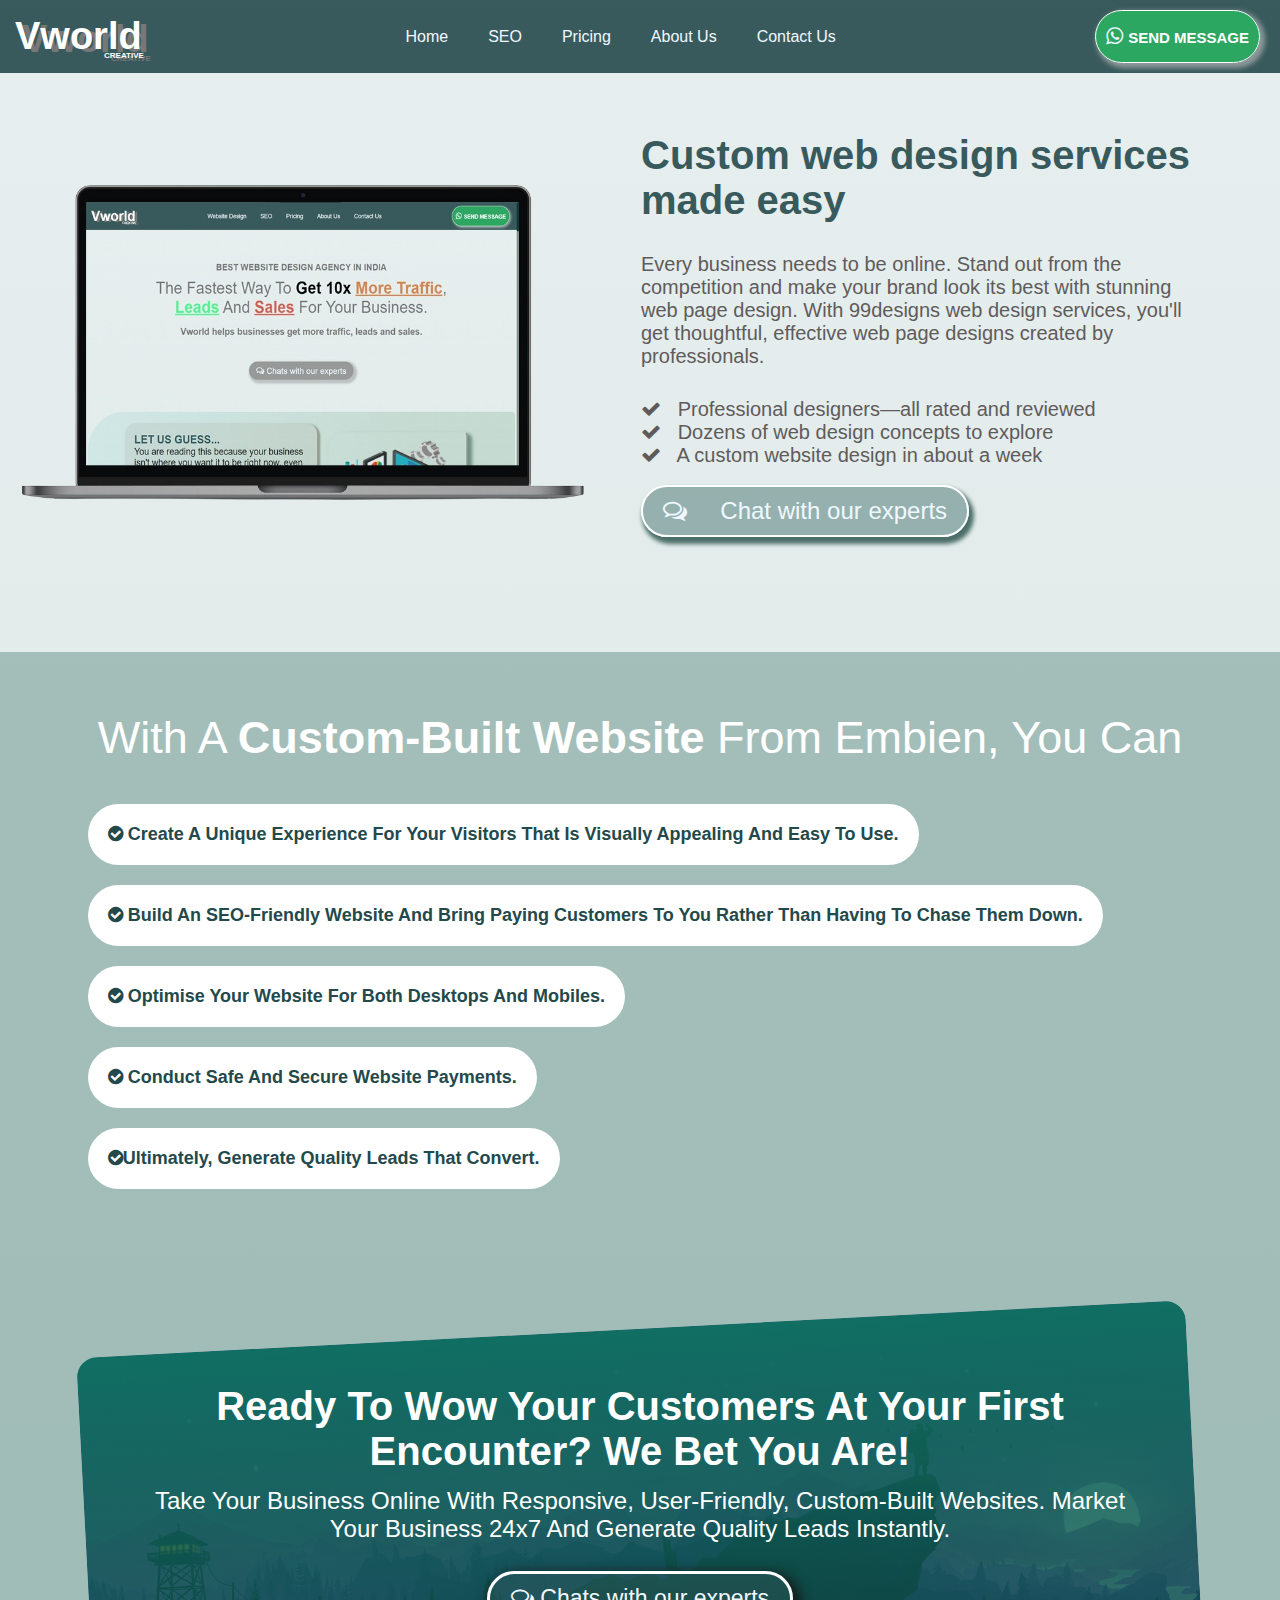
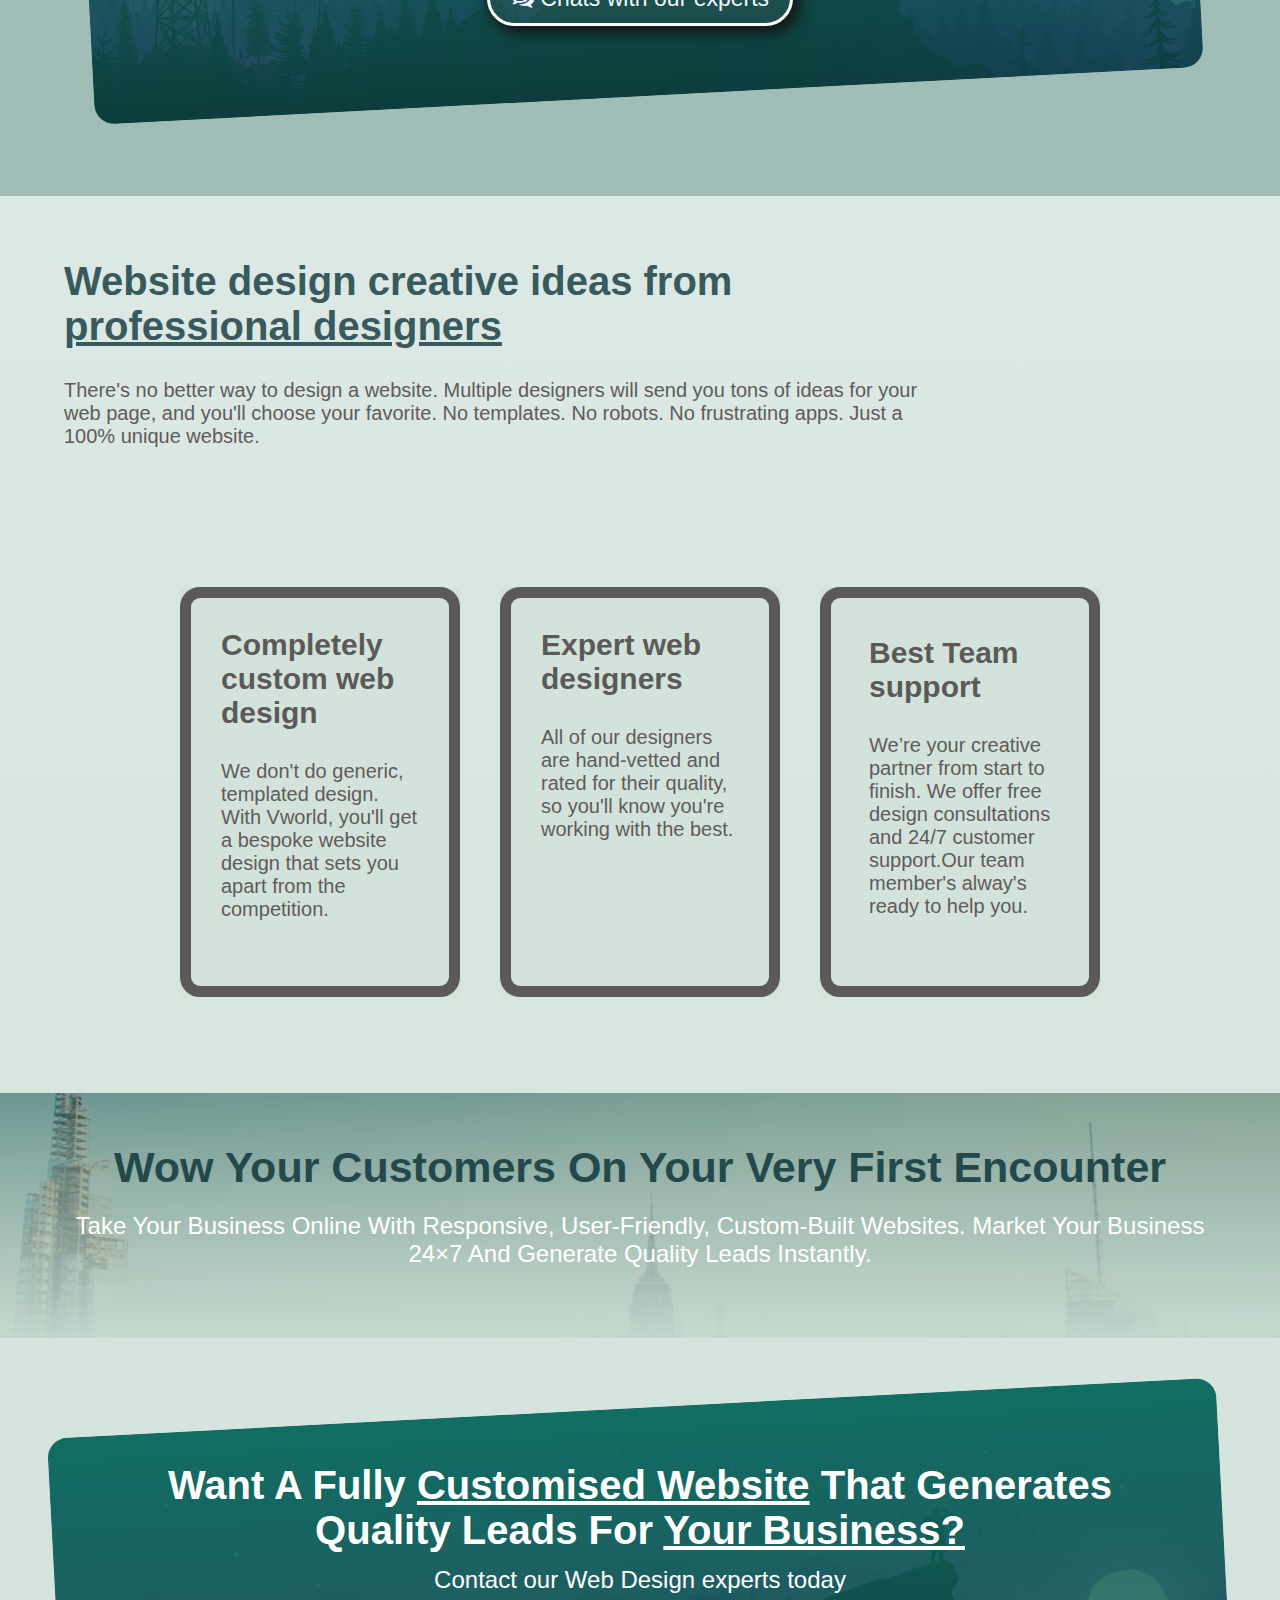
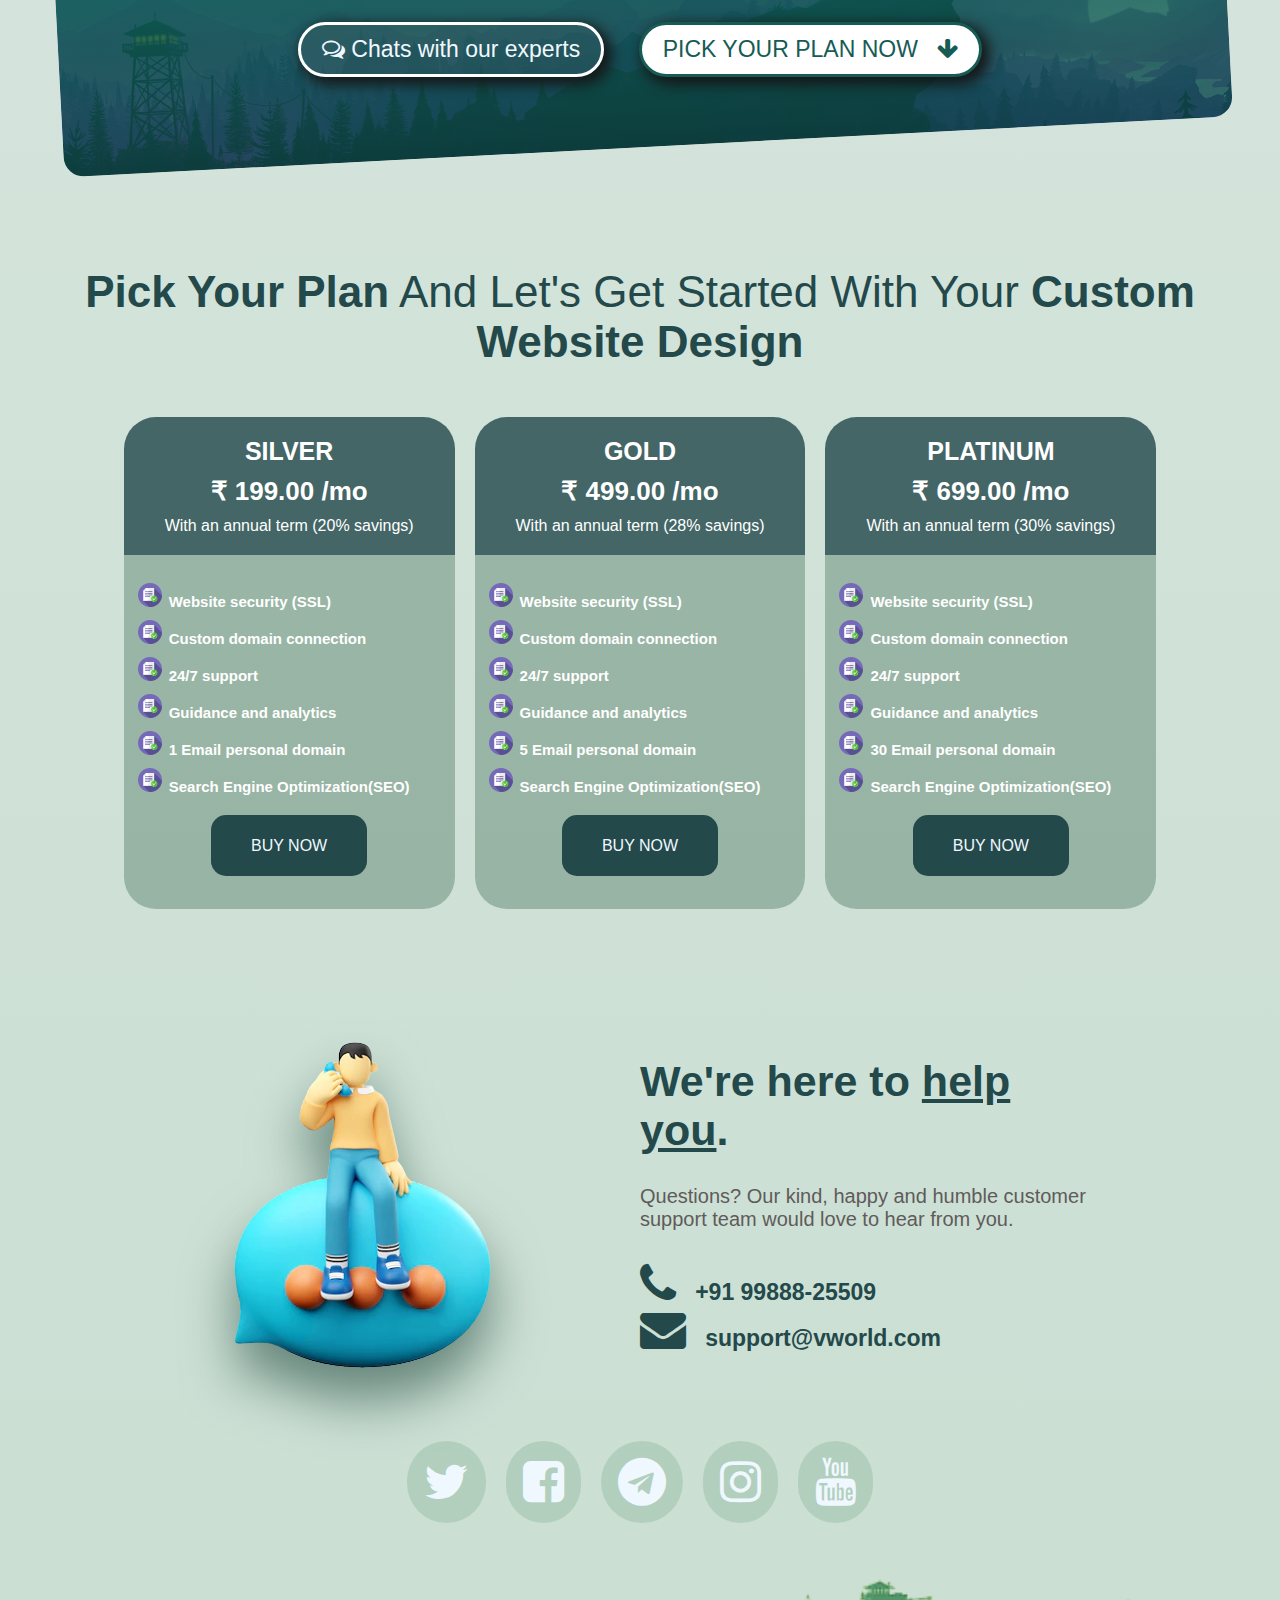
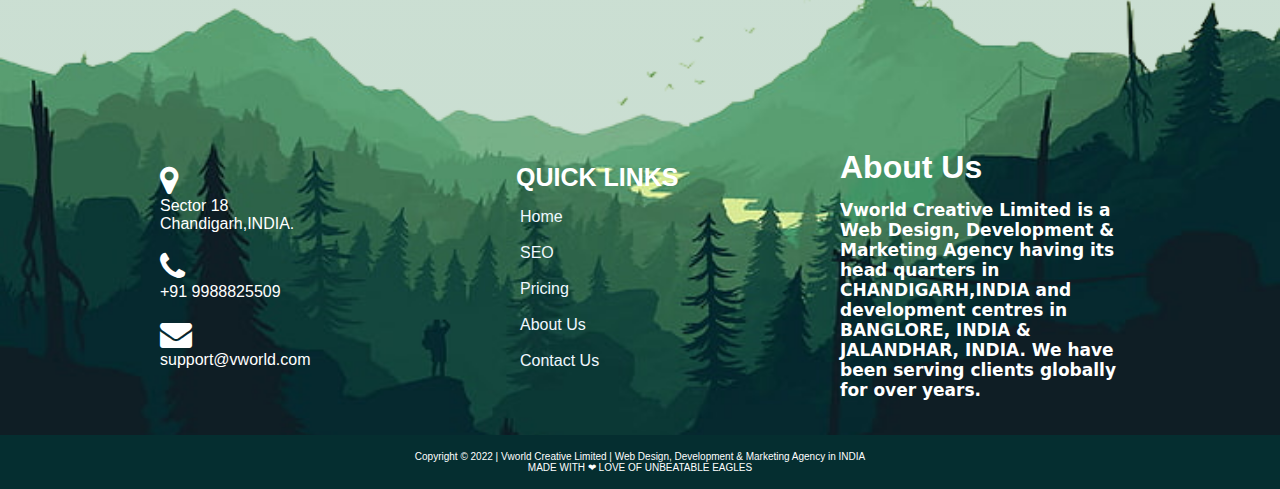
<file: website.html>
<!DOCTYPE html>
<html lang="en">

<head>
    <meta charset="UTF-8">
    <meta http-equiv="X-UA-Compatible" content="IE=edge">
    <meta name="viewport" content="width=device-width, initial-scale=1.0">
    <title>Website Design Agency in INDIA</title>
    <link rel="stylesheet" href="css/website.css">
    <link rel="icon" type="image/x-icon" href="/images/com.png">
    <link rel="stylesheet" href="https://cdnjs.cloudflare.com/ajax/libs/font-awesome/4.7.0/css/font-awesome.min.css">
</head>

<body>
    <!-- loader strat -->
    <div id="preloader"></div>
    <!-- header section -->
    <div class="header" id="home">
        <!-- logo section -->
        <div class="logo">Vworld <span class="small">CREATIVE</span> </div>
        <!-- menu start -->
        <div class="menu">
            <!-- menu list  -->
            <ul class="menus">
                <li> <a href="index.html" class="menu_btn"> Home </a></li>
                <li> <a href="seo.html" class="menu_btn"> SEO </a></li>
                <li> <a href="#pricing" class="menu_btn"> Pricing </a></li>
                <li> <a href="about.html" class="menu_btn"> About Us </i></a></li>
                <li> <a href="#contact" class="menu_btn"> Contact Us </i></a></li>
            </ul>
        </div>
        <!-- whatsapp div -->
        <div class="whatsapp">
            <a href="https://chat.whatsapp.com/LVrjuBDgCCi7tGQt9IHhaT" target="BLANK" class="whats">

                <i class="fa fa-whatsapp" aria-hidden="true" class="what"></i>
                <span class="text">SEND MESSAGE</span>
            </a>
        </div>
    </div>
    <!-- main content of  the page -->
    <div class="main">
        <div class="main1">
            <div class="inermain1">
                <img src="images/modern-laptop-isolated-vector-15076688-removebg.png" alt="image" class="webimg">
            </div>
            <div class="inermain1">
                <p class="custom">
                    Custom web design services made easy
                </p>
                <p class="tex">
                    Every business needs to be online. Stand out from the competition and make your brand look its best with stunning web page design. With 99designs web design services, you'll get thoughtful, effective web page designs created by professionals.
                </p>
                <ul class="list">
                    <li class="listin"><i class="fa fa-check" aria-hidden="true"></i> &nbsp; Professional designers—all rated and reviewed</li>
                    <li class="listin"><i class="fa fa-check" aria-hidden="true"></i> &nbsp; Dozens of web design concepts to explore</li>
                    <li class="listin"><i class="fa fa-check" aria-hidden="true"></i> &nbsp; A custom website design in about a week</li>
                </ul>
                <div class="inbtn">
                    <a href="https://t.me/+MIjjkqSt_E83MjU1" target="blank" class="btn"><i class="fa fa-comments-o" aria-hidden="true"></i>  &nbsp;  &nbsp; Chat with our experts</a>
                </div>
            </div>
        </div>

        <div class="main3">
            <div class="inmain3">
                <p class="texmain3">With A <strong>Custom-Built Website</strong> From Embien, You Can</p>
                <p class="intexter"><i class="fa fa-check-circle" aria-hidden="true"></i> Create A Unique Experience For Your Visitors That Is Visually Appealing And Easy To Use.</p> <br>
                <p class="intexter"><i class="fa fa-check-circle" aria-hidden="true"></i> Build An SEO-Friendly Website And Bring Paying Customers To You Rather Than Having To Chase Them Down.</p> <br>
                <p class="intexter"><i class="fa fa-check-circle" aria-hidden="true"></i> Optimise Your Website For Both Desktops And Mobiles.</p> <br>
                <p class="intexter"><i class="fa fa-check-circle" aria-hidden="true"></i> Conduct Safe And Secure Website Payments.</p> <br>
                <p class="intexter"><i class="fa fa-check-circle" aria-hidden="true"></i>Ultimately, Generate Quality Leads That Convert.</p> <br>
            </div>
            <div class="inmain3">
                <div class="book">
                    <div class="bookin">
                        <p class="intext">Ready To Wow Your Customers At Your First Encounter? We Bet You Are! </p>
                        <p class="clr-15">Take Your Business Online With Responsive, User-Friendly, Custom-Built Websites. Market Your Business 24x7 And Generate Quality Leads Instantly.</p>

                        <div class="btn-3">
                            <a href="https://t.me/+MIjjkqSt_E83MjU1" target="blank"><i class="fa fa-comments-o" aria-hidden="true"></i> Chats with our experts</a>
                        </div>

                    </div>
                </div>
            </div>
        </div>
        <div class="main2">
            <div class="innermain2">
                <div class="in">
                    <p class="custom">Website design creative ideas from <u>professional designers</u>
                    </p>
                    <p class="tex">There's no better way to design a website. Multiple designers will send you tons of ideas for your web page, and you'll choose your favorite. No templates. No robots. No frustrating apps. Just a 100% unique website.</p>
                </div>
            </div>
            <div class="innermain2s">
                <div class="boxx">
                    <div class="inboxx">
                        <h3>Completely custom web design</h3>
                        <p class="tex">We don't do generic, templated design. With Vworld, you'll get a bespoke website design that sets you apart from the competition.</p>
                    </div>
                    <div class="img1">

                        <img src="images/panda1.png" alt="" class="imager">
                    </div>
                </div>
                <div class="boxx1">
                    <div class="inboxx1">
                        <h3>Expert web designers</h3>
                        <p class="tex">All of our designers are hand-vetted and rated for their quality, so you'll know you're working with the best.</p>
                    </div>
                    <div class="img1">

                        <img src="images/panda2.jpg" alt="" class="imager1">
                    </div>
                </div>
                <div class="boxx2">
                    <div class="inboxx2">
                        <h3>Best Team support</h3>
                        <p class="tex">We’re your creative partner from start to finish. We offer free design consultations and 24/7 customer support.Our team member's alway's ready to help you.</p>
                    </div>
                    <div class="img2">

                        <img src="images/panda3.png" alt="" class="imager2">
                    </div>
                </div>
            </div>
        </div>
        <div class="wow">
            <p class="conttex">Wow Your Customers On Your Very First Encounter</p>
            <p class="wowtex">Take Your Business Online With Responsive, User-Friendly, Custom-Built Websites. Market Your Business 24×7 And Generate Quality Leads Instantly.</p>

        </div>

        <div class="book">
            <div class="bookin">
                <p class="intext">Want A Fully <u>Customised Website</u> That Generates Quality Leads For <u>Your Business?</u> </p>
                <p class="clr-15">Contact our Web Design experts today</p>

                <div class="btn-3">
                    <a href="https://t.me/+MIjjkqSt_E83MjU1" target="blank"><i class="fa fa-comments-o" aria-hidden="true"></i> Chats with our experts</a>
                </div>
                <div class="btn-4">
                    <a class="btn-4-color" href="#pricing"> PICK YOUR PLAN NOW &nbsp; <i class="fa fa-arrow-down" aria-hidden="true"></i> </a>
                </div>
            </div>
        </div>
        <!-- pricing plan start here -->
        <div id="pricing">
            <div class="inprice">
                <p class="pricetext"><strong>Pick Your Plan</strong> And Let's Get Started With Your <strong>Custom Website Design</strong></p>
            </div>
            <div class="inprice1">
                <!-- first price -->
                <div class="plan">
                    <div class="inplan">
                        <p class="head">SILVER</p>
                        <p class="ru">₹ 199.00 /mo</p>
                        <p class="amaze">With an annual term (20% savings)</p>
                    </div>
                    <div class="inplan2">
                        <ul class="buy">
                            <li class="buyer">Website security (SSL)</li>
                            <li class="buyer">Custom domain connection</li>
                            <li class="buyer">24/7 support</li>
                            <li class="buyer">Guidance and analytics</li>
                            <li class="buyer">1 Email personal domain</li>
                            <li class="buyer">Search Engine Optimization(SEO)</li>
                        </ul>
                        <div class="buybtn"><a href="" class="buynow">BUY NOW</a></div>
                    </div>
                </div>
                <!-- Second price -->
                <div class="plan">
                    <div class="inplan">
                        <p class="head">GOLD</p>
                        <p class="ru">₹ 499.00 /mo</p>
                        <p class="amaze">With an annual term (28% savings)</p>
                    </div>
                    <div class="inplan2">
                        <ul class="buy">
                            <li class="buyer">Website security (SSL)</li>
                            <li class="buyer">Custom domain connection</li>
                            <li class="buyer">24/7 support</li>
                            <li class="buyer">Guidance and analytics</li>
                            <li class="buyer">5 Email personal domain</li>
                            <li class="buyer">Search Engine Optimization(SEO)</li>
                        </ul>

                        <div class="buybtn"><a href="" class="buynow">BUY NOW</a></div>
                    </div>
                </div>
                <!-- Third price -->
                <div class="plan">
                    <div class="inplan">
                        <p class="head">PLATINUM</p>
                        <p class="ru">₹ 699.00 /mo</p>
                        <p class="amaze">With an annual term (30% savings)</p>
                    </div>
                    <div class="inplan2">
                        <ul class="buy">
                            <li class="buyer">Website security (SSL)</li>
                            <li class="buyer">Custom domain connection</li>
                            <li class="buyer">24/7 support</li>
                            <li class="buyer">Guidance and analytics</li>
                            <li class="buyer">30 Email personal domain</li>
                            <li class="buyer">Search Engine Optimization(SEO)</li>
                        </ul>
                        <div class="buybtn"><a href="" class="buynow">BUY NOW</a></div>
                    </div>
                </div>
            </div>
        </div>

        <!-- contact part start -->
        <div class="contact" id="contact">
            <div class="cont1">
                <img src="images/calling.png" alt="call" class="call">
            </div>
            <div class="cont1">
                <p class="conttex">
                    We're here to <u>help you</u>.
                </p>
                <p class="tex">
                    Questions? Our kind, happy and humble customer support team would love to hear from you.
                </p>
                <ul class="contlist">
                    <li class="listin"><i class="fa fa-phone fa-2x" aria-hidden="true"></i> &nbsp; +91 99888-25509</li>
                    <li class="listin"><i class="fa fa-envelope fa-2x" aria-hidden="true"></i> &nbsp; support@vworld.com </li>
                </ul>
            </div>
        </div>
    </div>
    <!-- social icons -->
    <div class="social">
        <a href="" class="icons"><i class="fa fa-twitter fa-3x" aria-hidden="true"></i></a>
        <a href="" class="icons"><i class="fa fa-facebook-square fa-3x" aria-hidden="true"></i></a>
        <a href="" class="icons"><i class="fa fa-telegram fa-3x" aria-hidden="true"></i></a>
        <a href="" class="icons"><i class="fa fa-instagram fa-3x" aria-hidden="true"></i></a>
        <a href="" class="icons"><i class="fa fa-youtube fa-3x" aria-hidden="true"></i></a>
    </div>

    <!-- footer part start here  -->
    <div class="footer">
        <div class="area1">
            <i class="fa fa-map-marker fa-2x" aria-hidden="true"></i> <br> Sector 18 <br> Chandigarh,INDIA. <br> <br>
            <i class="fa fa-phone fa-2x" aria-hidden="true"></i> <br> +91 9988825509 <br> <br>
            <i class="fa fa-envelope fa-2x" aria-hidden="true"></i> <br> support@vworld.com
        </div>


        <div class="area1">
            <ul class="foot_menu">
                <li class="quick"><strong>QUICK LINKS</strong></li>
                <li> <a href="index.html" class="menu_btn"> Home </a></li> <br>
                <li> <a href="seo.html" class="menu_btn"> SEO </a></li> <br>
                <li> <a href="#pricing" class="menu_btn"> Pricing </a></li> <br>
                <li> <a href="about.html" class="menu_btn"> About Us </i></a></li> <br>
                <li> <a href="#contact" class="menu_btn"> Contact Us </i></a></li> <br>
            </ul>
        </div>

        <div class="area1">
            <h1 class="heading">About Us</h1>
            <p class="foot_cnt">
                Vworld Creative Limited is a Web Design, Development & Marketing Agency having its head quarters in CHANDIGARH,INDIA and development centres in BANGLORE, INDIA & JALANDHAR, INDIA. We have been serving clients globally for over years.
            </p>
        </div>
    </div>
    <div class="copy">
        Copyright © 2022 | Vworld Creative Limited | Web Design, Development & Marketing Agency in INDIA <br> MADE WITH &#10084; LOVE OF UNBEATABLE EAGLES
    </div>
    <div class="scroll hide" id="myID">
        <a href="#home"><i class=" up fa fa-arrow-up" aria-hidden="true"></i></a>
    </div>
    <!-- preloader java script code starat -->
    <script>
        var loader = document.getElementById("preloader");
        window.addEventListener("load", function() {
            loader.style.display = "none";
        })
    </script>
    <!-- this is on scroll java script -->
    <script>
        myID = document.getElementById("myID");

        var myScrollFunc = function() {
            var y = window.scrollY;
            if (y >= 800) {
                myID.className = "scroll show"
            } else {
                myID.className = "scroll hide"
            }
        };

        window.addEventListener("scroll", myScrollFunc);
    </script>
</body>

</html>
</file>
<file: css/mainstyle.css>
* {
    margin: 0;
    padding: 0;
    box-sizing: border-box;
    font-family: "Poppins", Sans-serif;
}

html {
    scroll-behavior: smooth;
}

body {
    background-image: linear-gradient(180deg, #c4d7d86b 0%, #54966c52 100%);
}

::-webkit-scrollbar {
    width: 8px;
}

 ::-webkit-scrollbar-track {
    background: #e5eded;
}

 ::-webkit-scrollbar-thumb {
    background: #052e30ed;
    border-radius: 20px;
}

 ::-webkit-scrollbar-thumb:hover {
    background: rgb(96, 219, 148);
}


/* preloader */

#preloader {
    background: #e6eeee url(load2.gif) no-repeat center center;
    background-size: 10%;
    height: 100vh;
    width: 100%;
    position: fixed;
    z-index: 10010;
}


/* google fonts */

@import url('https://fonts.googleapis.com/css2?family=Barlow+Condensed:wght@100&family=IBM+Plex+Sans+Arabic:wght@200;300&family=Licorice&family=The+Nautigal&display=swap');
.header {
    background-color: rgb(5 46 48 / 77%);
    color: white;
    padding: 10px;
    display: flex;
}

.logo {
    width: auto;
    padding: 5px;
    font-size: 38px;
    font-weight: 600;
    position: relative;
    text-shadow: 7px 3px #787878;
}

.small {
    position: absolute;
    font-size: 8PX;
    top: 41px;
    left: 94px;
}

.menu {
    margin: auto;
    text-align: center;
}

.menus {
    text-decoration: none;
    list-style: none;
    display: flex;
    align-items: center;
    justify-content: center;
}

.menu_btn {
    margin: 10px 10px;
    padding-bottom: 5px;
    transition: .2s linear;
}

a {
    color: aliceblue;
    text-decoration: none;
    transition: .2s linear;
    border-radius: 15px;
    padding: 5px;
    padding-left: 10px;
    padding-right: 10px;
}

a:hover {
    color: #8ccdc8;
}

.menu_btn:hover {
    background-color: #052e3036;
    border-bottom: 3px solid #dfe7e9;
}

.whatsapp {
    display: flex;
    justify-content: center;
    align-items: center;
    box-shadow: 3px 3px 5px 2px rgb(231 220 220 / 49%);
    font-size: 20px;
    margin-right: 10px;
    background-color: #25d366a3;
    border: 1px solid white;
    border-radius: 50px;
    transition: .5s linear;
}

.text {
    color: white;
    font-size: 15px;
    font-weight: 600;
}

.whats:hover {
    color: green;
}

.whatsapp:hover {
    transform: scale(1.2);
    box-shadow: 1px 1px 4px 1px rgba(231 220 220 / 49%);
}


/* MAIN PART OF THE WEBSITE */

.mains {
    padding: 20px;
    text-align: center;
    color: #787878;
}

h2 {
    margin-top: 50px;
    padding: 15px;
}

.element {
    font-size: 44px;
    padding: 25px 12vw;
    padding-top: 0px;
}

.clr-1 {
    font-weight: bolder;
    color: black;
}

.clr-2 {
    font-weight: bolder;
    color: rgba(204, 90, 14, 0.699);
    text-decoration: underline;
}

.clr-3 {
    font-weight: bolder;
    color: rgba(20, 247, 107, 0.699);
    text-decoration: underline;
}

.clr-4 {
    font-weight: bolder;
    color: rgba(204, 36, 14, 0.699);
    text-decoration: underline;
}

.slogan {
    color: #787878;
    font-size: 25px;
    font-weight: 600;
    margin-bottom: 50px;
}

.btn-2 {
    border-radius: 55px;
    padding: 11px;
    font-size: 23px;
    background-color: #787878b5;
    transition: .5s linear;
    display: inline-block;
    margin-top: 15px;
    margin: 15px;
    box-shadow: 5px 5px 5px 5px #7878785c;
}

.btn-2>a:hover {
    color: white;
}

.btn-2:hover {
    box-shadow: 2px 2px 2px 2px #7878785c;
    transform: scale(1.1);
}


/* mains part 2 start */

.mains-2 {
    display: flex;
    flex-wrap: wrap-reverse;
    align-items: center;
    justify-content: center;
    background-image: linear-gradient(95deg, rgb(195 228 226 / 58%) 0%, rgb(79 147 106 / 20%) 74%);
    margin: 50px 5px 20px;
    padding: 23px;
    border-radius: 104px 10px 95px 10px;
}

.guess {
    background: rgb(127 98 75 / 9%);
    width: 550px;
    font-size: 25px;
    color: rgb(18 22 21);
    padding: 26px;
    box-shadow: rgb(62 40 18 / 40%) 5px 5px 5px 3px;
    border-radius: 28px;
}

.image {
    height: 280px;
    margin: 30px;
    transition: .5s linear;
    filter: drop-shadow(15px 41px 38px #3c6e5fad);
}

.clr-5 {
    font-size: 30px;
    margin-bottom: 5px;
    font-weight: bolder;
    color: #2c5759;
}

.image:hover {
    transform: scale(1.1);
}


/* mains-3 part start here  */

.mains-3 {
    padding: 70px 5px;
    margin: 82px 10px 95px 10px;
    text-align: center;
    background-image: linear-gradient(95deg, rgb(195 228 226 / 28%) 0%, rgb(79 147 106 / 17%) 74%);
    border-radius: 129px 20px 98px;
}

.inner {
    display: flex;
    flex-wrap: wrap;
    justify-content: center;
    align-items: center;
}

.box1 {
    font-size: 22px;
    color: #787878;
    display: flex;
    width: 400px;
    padding: 20px;
    background-color: #a2d1c7;
    margin: 10px;
    box-shadow: 5px 5px 5px 5px #6e9b92;
    border-radius: 10px;
}

.icon {
    display: flex;
    padding: 5px;
    margin: 8px;
}

.imrt_btn {
    margin: 20px;
    text-align: center;
}

.imp_cont {
    color: #495059;
    font-weight: 600;
    font-size: 30px;
}


/* you can div ccs */

.can {
    border-radius: 30px;
    box-shadow: 10px 10px 10px #282140;
    margin: 80px 5px;
    padding: 76px 10px;
    background: url(can.jpg);
    background-size: cover;
    background-position: center;
}

.incan {
    display: flex;
    justify-content: center;
    align-items: center;
    flex-wrap: wrap;
    padding: 20px;
    ;
}

.innercan {
    color: white;
    display: flex;
    justify-content: center;
    align-items: center;
    padding: 30px;
    width: 330px;
    height: 120px;
    font-size: 20px;
    margin: 20px;
    border-radius: 20px;
    background-color: rgb(65 42 71 / 88%);
    box-shadow: #282140 10px 10px 19px;
}

.svg {
    padding: 5px;
    margin: 5px;
}

.clr-8 {
    text-shadow: 5px 4px #272041;
    color: white;
    font-size: 40px;
    font-weight: 800;
}


/* website deisgn  */

#website {
    background-color: #92d8da63;
    margin: 75px 5px;
    border-radius: 15px;
    padding: 30px;
    position: relative;
}

.horizontal {
    top: 380px;
    left: -278px;
    position: absolute;
    transform: rotate(90deg);
    font-size: 70px;
    font-weight: 700;
    color: #f0ffff00;
    -webkit-text-stroke: 3px #2c5759;
}

.horizontal2 {
    font-size: 70px;
    font-weight: 700;
    color: #f0ffff00;
    -webkit-text-stroke: 3px #2c5759;
    animation: 4s role linear infinite;
}

@keyframes role {
    0% {
        color: #33636327;
        -webkit-text-stroke: 3px #33636327;
        letter-spacing: 1px;
    }
    20% {
        color: #2c575952;
        -webkit-text-stroke: 3px #2c575952;
        letter-spacing: 2px;
    }
    40% {
        color: #2c5759c4;
        -webkit-text-stroke: 3px #2c5759c4;
        letter-spacing: 3px;
    }
    60% {
        color: #2c5759ad;
        -webkit-text-stroke: 3px #2c5759ad;
        letter-spacing: 4px;
    }
    80% {
        color: #2c57596b;
        -webkit-text-stroke: 3px #2c57596b;
        letter-spacing: 3px;
    }
    100% {
        color: #2c57592f;
        -webkit-text-stroke: 3px #2c57592f;
        letter-spacing: 2px;
    }
}

.horizontal4 {
    font-size: 70px;
    font-weight: 700;
    color: #f0ffff00;
    -webkit-text-stroke: 3px #7d8e7e;
    animation: 1s role1 linear infinite;
}

@keyframes role1 {
    0% {
        color: #7d8e7e13;
        -webkit-text-stroke: 3px #7d8e7e13;
        letter-spacing: 2px;
    }
    20% {
        color: #7d8e7e63;
        -webkit-text-stroke: 3px #7d8e7e63;
        letter-spacing: 4px;
    }
    40% {
        color: #7d8e7e93;
        -webkit-text-stroke: 3px #7d8e7e93;
        letter-spacing: 8px;
    }
    60% {
        color: #7d8e7eb7;
        -webkit-text-stroke: 3px #7d8e7eb7;
        letter-spacing: 4px;
    }
    80% {
        color: #7d8e7e;
        -webkit-text-stroke: 3px #7d8e7e;
        letter-spacing: 2px;
    }
    100% {
        color: #7d8e7e77;
        -webkit-text-stroke: 3px #7d8e7e77;
        letter-spacing: 0px;
    }
}

.write {
    text-align: center;
}

.clr-10 {
    color: #635e5e;
    font-size: 26px;
    font-weight: 600;
}

.clr-11 {
    font-size: 40px;
    margin-bottom: 5px;
    padding: 5px 95px;
    font-weight: bolder;
    color: #2c5759;
}

.clr-12 {
    font-size: 24px;
    padding: 4px 52px;
    color: #525856;
}

.benefits {
    padding: 20px 24px;
    margin: 30px 44px;
}

.clr-13 {
    font-size: 35px;
    margin-bottom: 5px;
    font-weight: bolder;
    color: #2c5759;
}

.clr-14 {
    font-size: 24px;
    padding: 8px 16px;
    color: #969696;
}

.mark {
    line-height: 1.5em;
    list-style-image: url(tick.png);
}

.book {
    padding: 5px;
    margin: 30px 55px;
    text-align: center;
    transform: rotate(357deg);
    background: linear-gradient( rgb(16 110 98), rgb(13 80 71 / 76%)), url(overlay.jpg);
    background-size: cover;
    background-repeat: no-repeat;
    border-radius: 20px;
}

.bookin {
    transform: rotate(3deg);
    margin: 20px;
    padding: 30px;
}

.intext {
    color: white;
    font-size: 40px;
    font-weight: 700;
}

.clr-15 {
    color: #fff;
    font-size: 24px;
    color: #fff;
    padding: 13px 0px;
}

.btn-3 {
    border: 3px solid #fff;
    border-radius: 55px;
    padding: 11px;
    font-size: 23px;
    background-color: #78787823;
    display: inline-block;
    margin: 15px;
    box-shadow: 5px 5px 13px 3px #151919;
    transition: .3s linear;
}

.btn-4 {
    border: 3px solid #175b55;
    border-radius: 55px;
    padding: 11px;
    font-size: 23px;
    background-color: #fff;
    display: inline-block;
    margin: 15px;
    box-shadow: 5px 5px 13px 3px #151919;
    transition: .3s linear;
}

.btn-4-color {
    color: #175b55;
}

.btn-3:hover,
.btn-4:hover {
    transform: scale(1.1);
}


/* seo css */

#seo {
    background-color: #e7ede7;
    margin: 75px 5px;
    border-radius: 15px;
    padding: 30px;
    position: relative;
}

.horizontal1 {
    top: 385px;
    left: -231px;
    position: absolute;
    transform: rotate(90deg);
    font-size: 70px;
    font-weight: 700;
    color: #f0ffff00;
    -webkit-text-stroke: 3px #7f8f80;
}

.clr-16 {
    font-size: 35px;
    margin-bottom: 5px;
    font-weight: bolder;
    color: #7d8e7e;
}

.clr-17 {
    font-size: 40px;
    margin-bottom: 5px;
    padding: 5px 95px;
    font-weight: bolder;
    color: #7d8e7e;
}

.book1 {
    padding: 5px;
    margin: 30px 55px;
    text-align: center;
    transform: rotate(357deg);
    background: linear-gradient( rgb(125 142 126), rgb(231 237 231 / 58%)), url(overlay.jpg);
    background-size: cover;
    background-repeat: no-repeat;
    border-radius: 20px;
}


/* contact part start here  */

#contact {
    background: url(leave.jpg);
    background-size: cover;
    margin: 20px 5px 50px 5px;
    border-radius: 15px;
    padding: 10px;
}

.contact {
    color: white;
    font-size: 20px;
    display: flex;
    justify-content: center;
    align-items: center;
    flex-wrap: wrap;
    margin: 0 20px 20px 20px;
}

.conct {
    text-align: center;
    font-size: 45px;
    font-weight: 800;
    color: #2c5759;
}

.squre,
.squre1 {
    padding: 10px;
}

.squre1 {
    text-align: center;
}

input[type=text],
input[type="email"],
select,
textarea {
    width: 100%;
    padding: 12px;
    border: 1px solid #ccc;
    border-radius: 4px;
    box-sizing: border-box;
    margin-top: 6px;
    border: none;
    margin-bottom: 16px;
    resize: vertical;
}

input[type=submit] {
    background-color: rgb(174 208 192);
    color: white;
    padding: 12px 20px;
    border: none;
    border-radius: 4px;
    cursor: pointer;
    font-size: 26px;
    width: 100%;
}

input[type=submit]:hover {
    background-color: #529569;
}


/* social icons */

.social {
    display: flex;
    justify-content: center;
    align-items: center;
    flex-wrap: wrap;
    padding: 20px;
}

.icons {
    padding: 15px;
    border-radius: 500px;
    transition: .5s linear;
    background-color: #54976b36;
    margin: 10px;
    border: 2px solid rgba(255, 255, 255, 0);
}

.icons:hover {
    background-color: #cde0d4;
    color: #052e30;
    transform: translatey(-10px);
    animation: 1s animate linear;
}

@keyframes animate {
    0% {
        border: 2px solid rgba(255, 255, 255, 0);
    }
    25% {
        box-shadow: -20px 30px 50px 0 #03422f;
        border: 2px solid rgba(255, 255, 255, 0);
    }
    50% {
        border: 2px solid #fff;
    }
}


/* footer part start here  */

.footer {
    background-image: url(photo-1483728642387-6c3bdd6c93e5-removebg-preview.png);
    background-size: cover;
    background-position: center;
    padding: 20px;
    padding-bottom: 5px;
    display: flex;
    padding-top: 152px;
    flex-wrap: wrap;
    justify-content: center;
    align-items: center;
    color: white;
}

.area1 {
    margin: 20px;
    padding: 10px;
    width: 300px;
}

.foot_menu {
    list-style: none;
}

.quick {
    padding: 16px;
    font-size: 25px;
}

.heading {
    padding: 14px 0px;
}

.foot_cnt {
    font-family: system-ui;
    font-size: 17px;
    font-weight: 700;
}

.fa {
    transition: .8s linear;
}

.copy {
    font-size: 10px;
    text-align: center;
    background-color: #052e30;
    color: white;
    padding: 16px;
}


/* scrool to top */

.scroll {
    position: fixed;
    bottom: 4%;
    right: 1%;
    padding: 8px 0px;
    border-radius: 10px;
    background-color: #052e30;
    transition: .5s linear;
}

.scroll:hover {
    transform: scale(1.1);
}

.hide {
    opacity: 0;
}

.show {
    opacity: 1;
}
</file>
<file: css/about.css>
* {
    margin: 0;
    padding: 0;
    box-sizing: border-box;
    font-family: "Poppins", Sans-serif;
}

html {
    scroll-behavior: smooth;
}

body {
    background-image: linear-gradient(180deg, #141e3c87 0%, #1c254229 100%);
}

::-webkit-scrollbar {
    width: 8px;
}

 ::-webkit-scrollbar-track {
    background: #888d9c;
}

 ::-webkit-scrollbar-thumb {
    background: #2e3751;
    border-radius: 3px;
}

 ::-webkit-scrollbar-thumb:hover {
    background: #888d9c;
}


/* preloader */

#preloader {
    background: #dbcfe5 url(load2.gif) no-repeat center center;
    background-size: 10%;
    height: 100vh;
    width: 100%;
    position: fixed;
    z-index: 10010;
}


/* google fonts */

@import url('https://fonts.googleapis.com/css2?family=Barlow+Condensed:wght@100&family=IBM+Plex+Sans+Arabic:wght@200;300&family=Licorice&family=The+Nautigal&display=swap');
.header {
    background-color: rgb(20 30 60 / 77%);
    color: white;
    padding: 10px;
    display: flex;
}

.logo {
    width: auto;
    padding: 5px;
    font-size: 38px;
    font-weight: 600;
    position: relative;
    text-shadow: 7px 3px #787878;
}

.small {
    position: absolute;
    font-size: 8PX;
    top: 41px;
    left: 94px;
}

.menu {
    margin: auto;
    text-align: center;
}

.menus {
    text-decoration: none;
    list-style: none;
    display: flex;
    align-items: center;
    justify-content: center;
}

.menu_btn {
    margin: 10px 10px;
    padding-bottom: 5px;
    transition: .2s linear;
}

a {
    color: aliceblue;
    text-decoration: none;
    transition: .2s linear;
    border-radius: 15px;
    padding: 5px;
    padding-left: 10px;
    padding-right: 10px;
}

a:hover {
    color: rgba(20, 30, 60, 0.925);
}

.menu_btn:hover {
    background-color: #052e3036;
    border-bottom: 3px solid #dfe7e9;
}

.whatsapp {
    display: flex;
    justify-content: center;
    align-items: center;
    box-shadow: 3px 3px 5px 2px rgb(231 220 220 / 49%);
    font-size: 20px;
    margin-right: 10px;
    background-color: rgb(20 30 60 / 82%);
    border: 1px solid white;
    border-radius: 50px;
    transition: .5s linear;
}

.text {
    color: white;
    font-size: 15px;
    font-weight: 600;
}

.whats:hover {
    color: #3e0b52;
}

.whatsapp:hover {
    transform: scale(1.2);
    box-shadow: 1px 1px 4px 1px rgba(231 220 220 / 49%);
}


/* MAIN PART OF THE WEBSITE */

.main1 {
    display: flex;
    justify-content: center;
    align-items: center;
    flex-wrap: wrap;
    margin-bottom: 30px;
}

.inermain1 {
    padding: 10px 30px 36px 1px;
    margin: 10px 21px 31px 0px;
    width: 47vw;
}

.webimg {
    width: 100%;
    transition: .4s linear;
}

.webimg:hover {
    transform: scale(1.15);
}

.custom {
    font-size: 40px;
    font-weight: 800;
    color: #141e3cd6;
}

.tex {
    padding: 20px 0px;
    font-size: 22px;
    color: rgb(52 45 45);
}

.list {
    font-size: 20px;
    color: #605b5b;
    list-style: none;
}

.inbtn {
    display: inline-block;
    padding: 10px;
    border: 2px solid #fff;
    font-size: 24px;
    background-color: #5e3d8a;
    margin: 18px 0px;
    border-radius: 50px;
    transition: .5s linear;
    box-shadow: 3px 5px 4px 2px #523776;
}

.inbtn:hover {
    transform: scale(1.2);
}


/* pic main div css property */

.picmain {
    text-align: center;
    padding: 55px 11px;
    background: linear-gradient( rgb(46 55 82 / 86%), rgb(67 105 170 / 52%), rgb(154 113 206 / 48%)), url(fdf.jpg);
    background-position: center;
    background-size: cover;
    background-repeat: no-repeat;
}

.close {
    color: white;
    font-weight: 900;
    font-size: 50px;
}

.vworld {
    color: white;
    font-size: 24px;
}

.round {
    background: #27304bcf;
    border-radius: 59px;
    padding: 4px 10px;
}


/* team css property */

.team {
    text-align: center;
    padding: 10px;
    margin: 50px 0px;
}

.meet {
    color: #182340;
    font-size: 56px;
    font-family: math;
    font-weight: 900;
}

.slo {
    color: #f8faff;
    font-weight: 700;
    font-size: 30px;
    padding: 20px;
}

.inteam {
    display: flex;
    justify-content: center;
    align-items: center;
    flex-wrap: wrap;
}

.card {
    margin: 10px;
    width: 350px;
    padding: 10px;
    background-color: #3f4860ed;
    border-radius: 30px;
    transition: .5s linear;
}

.teamimg {
    width: 80%;
}

.teamsocial {
    margin: 20px 10px;
    background-color: #b0b3bd8c;
    border-radius: 20px;
    padding: 8px;
}

.img_bg {
    background: #b0b3bd;
    border-radius: 28px;
    transform: translateY(62px);
    transition: .5s linear;
}

.name {
    color: #fff;
    font-size: 21px;
    padding: 10px 0px;
}

.card:hover .img_bg {
    transform: translateY(0px);
}


/* for contact part */

.contact {
    display: flex;
    justify-content: center;
    align-items: center;
    flex-wrap: wrap;
    margin-top: 50px;
}

.conttex {
    font-size: 43px;
    font-weight: 800;
    color: #27304b
}

.contlist {
    font-size: 23px;
    font-weight: 800;
    color: #27304b;
    list-style: none;
}

.cont1 {
    width: 450px;
}

.call {
    transition: .5s linear;
    animation: up 2s linear infinite;
    filter: drop-shadow(0px 33px 26px #375c51ad);
}

@keyframes up {
    0% {
        transform: translateY(-8px);
    }
    50% {
        transform: translateY(8px);
    }
    100% {
        transform: translateY(-8px);
    }
}


/* social icons */

.social {
    display: flex;
    justify-content: center;
    align-items: center;
    flex-wrap: wrap;
    padding: 20px;
}

.icons {
    padding: 15px;
    border-radius: 500px;
    transition: .5s linear;
    background-color: rgb(176 179 189);
    margin: 10px;
    border: 2px solid rgba(255, 255, 255, 0);
}

.icons:hover {
    background-color: #27304b5c;
    color: rgb(39 48 75);
    transform: translatey(-10px);
    animation: 1s animate linear;
}

@keyframes animate {
    0% {
        border: 2px solid rgba(255, 255, 255, 0);
    }
    25% {
        box-shadow: -20px 30px 50px 0 #27304b;
        border: 2px solid rgba(255, 255, 255, 0);
    }
    50% {
        border: 2px solid #fff;
    }
}


/* footer part start here  */

.footer {
    background-image: url(mount2.png);
    background-size: cover;
    background-position: center;
    padding: 20px;
    padding-bottom: 5px;
    display: flex;
    padding-top: 152px;
    flex-wrap: wrap;
    justify-content: center;
    align-items: center;
    color: white;
}

.area1 {
    margin: 20px;
    padding: 10px;
    width: 300px;
}

.foot_menu {
    list-style: none;
}

.quick {
    padding: 16px;
    font-size: 25px;
}

.heading {
    padding: 14px 0px;
}

.foot_cnt {
    font-family: system-ui;
    font-size: 17px;
    font-weight: 700;
}

.copy {
    font-size: 10px;
    text-align: center;
    background-color: #010e38;
    color: white;
    padding: 16px;
}


/* scrool to top */

.scroll {
    position: fixed;
    bottom: 3%;
    right: 1%;
    padding: 8px 0px;
    border-radius: 10px;
    background-color: #141e3cb8;
    transition: .5s linear;
}

.scroll:hover {
    transform: scale(1.1);
}

.hide {
    opacity: 0;
}

.show {
    opacity: 1;
}
</file>
<file: css/seo.css>
* {
    margin: 0;
    padding: 0;
    box-sizing: border-box;
    font-family: "Poppins", Sans-serif;
}

html {
    scroll-behavior: smooth;
}

body {
    background-image: linear-gradient(180deg, #662c9138 0%, #52287059 100%);
}

::-webkit-scrollbar {
    width: 8px;
}

 ::-webkit-scrollbar-track {
    background: #d9cce3
}

 ::-webkit-scrollbar-thumb {
    background: #7f64a3;
    border-radius: 20px;
}

 ::-webkit-scrollbar-thumb:hover {
    background: #7a48bb;
}


/* preloader */

#preloader {
    background: #dbcfe5 url(load2.gif) no-repeat center center;
    background-size: 10%;
    height: 100vh;
    width: 100%;
    position: fixed;
    z-index: 10010;
}


/* google fonts */

@import url('https://fonts.googleapis.com/css2?family=Barlow+Condensed:wght@100&family=IBM+Plex+Sans+Arabic:wght@200;300&family=Licorice&family=The+Nautigal&display=swap');
.header {
    background-color: rgb(89 55 135 / 71%);
    color: white;
    padding: 10px;
    display: flex;
}

.logo {
    width: auto;
    padding: 5px;
    font-size: 38px;
    font-weight: 600;
    position: relative;
    text-shadow: 7px 3px #787878;
}

.small {
    position: absolute;
    font-size: 8PX;
    top: 41px;
    left: 94px;
}

.menu {
    margin: auto;
    text-align: center;
}

.menus {
    text-decoration: none;
    list-style: none;
    display: flex;
    align-items: center;
    justify-content: center;
}

.menu_btn {
    margin: 10px 10px;
    padding-bottom: 5px;
    transition: .2s linear;
}

a {
    color: aliceblue;
    text-decoration: none;
    transition: .2s linear;
    border-radius: 15px;
    padding: 5px;
    padding-left: 10px;
    padding-right: 10px;
}

a:hover {
    color: #3e0b52;
}

.menu_btn:hover {
    background-color: #052e3036;
    border-bottom: 3px solid #dfe7e9;
}

.whatsapp {
    display: flex;
    justify-content: center;
    align-items: center;
    box-shadow: 3px 3px 5px 2px rgb(231 220 220 / 49%);
    font-size: 20px;
    margin-right: 10px;
    background-color: rgba(90, 55, 135, 0.884);
    border: 1px solid white;
    border-radius: 50px;
    transition: .5s linear;
}

.text {
    color: white;
    font-size: 15px;
    font-weight: 600;
}

.whats:hover {
    color: #3e0b52;
}

.whatsapp:hover {
    transform: scale(1.2);
    box-shadow: 1px 1px 4px 1px rgba(231 220 220 / 49%);
}


/* MAIN PART OF THE WEBSITE */

.main1 {
    display: flex;
    justify-content: center;
    align-items: center;
    flex-wrap: wrap;
    margin-bottom: 30px;
}

.inermain1 {
    padding: 10px 30px 36px 1px;
    margin: 10px 21px 31px 0px;
    width: 47vw;
}

.webimg {
    width: 100%;
    transition: .4s linear;
}

.webimg:hover {
    transform: scale(1.15);
}

.custom {
    font-size: 40px;
    font-weight: 800;
    color: #573a85;
}

.tex {
    padding: 30px 0px;
    font-size: 20px;
    color: #605b5b;
}

.list {
    font-size: 20px;
    color: #605b5b;
    list-style: none;
}

.inbtn {
    display: inline-block;
    padding: 10px;
    border: 2px solid #fff;
    font-size: 24px;
    background-color: #5e3d8a;
    margin: 18px 0px;
    border-radius: 50px;
    transition: .5s linear;
    box-shadow: 3px 5px 4px 2px #523776;
}

.inbtn:hover {
    transform: scale(1.2);
}


/* seo div part start */

.seos {
    background: #8755cabd;
    margin: 35px 0px;
    padding: 40px 0px;
}

.cla {
    padding: 25px 0px;
    font-size: 46px;
    color: #fff;
    text-align: center;
}

.inbox {
    display: flex;
    justify-content: center;
    align-items: center;
    flex-wrap: wrap;
}

.inseos {
    width: 454px;
    padding: 20px;
    margin: 20px;
    margin: 40px 0px;
}

.seoimg {
    width: 94%;
    border-radius: 24px;
    box-shadow: 17px -14px 10px 10px #5c5368;
    animation: up 2s linear infinite;
}

.intext {
    font-size: 28px;
    font-weight: 800;
    color: #fff;
    padding: 15px 0px;
}

.cont {
    font-size: 18px;
    color: white;
}

.shade {
    background: linear-gradient( rgb(153 112 205 / 88%), rgb(203 189 213 / 80%)), url(photo.jpg);
    background-position: center;
    background-size: cover;
    text-align: center;
    margin: 33px 50px;
    padding: 60px 30px;
    border-radius: 30px;
    box-shadow: 10px 10px 10px #573a85;
}

.custom1 {
    font-size: 42px;
    font-weight: 800;
    color: #3c1e6b;
}

.cont2 {
    font-size: 20px;
    color: white;
    text-align: center;
    padding-bottom: 20px;
}


/* book div property */

.book {
    padding: 5px;
    margin: 70px 55px;
    text-align: center;
    transform: rotate(357deg);
    background: linear-gradient( rgb(206 192 216 / 54%), rgb(154 113 206 / 48%)), url(overlay.jpg);
    background-size: cover;
    background-repeat: no-repeat;
    border-radius: 20px;
    transition: .4s linear;
}

.book:hover {
    transform: scale(1.05);
    box-shadow: 10px 10px 10px 5px #574b6594;
}

.book:hover .bookin {
    transform: rotate(0deg);
}

.bookin {
    transform: rotate(3deg);
    margin: 20px;
    padding: 30px;
    transition: .4s linear;
}

.intext {
    color: white;
    font-size: 40px;
    font-weight: 700;
}

.clr-15 {
    font-size: 24px;
    color: #fff;
    padding: 13px 0px;
}

.btn-3 {
    border: 3px solid #fff;
    border-radius: 55px;
    padding: 11px;
    font-size: 23px;
    background-color: #78787823;
    display: inline-block;
    margin: 15px;
    box-shadow: 5px 5px 13px 3px #151919;
    transition: .3s linear;
}

.btn-4 {
    border: 3px solid #552b8a;
    border-radius: 55px;
    padding: 11px;
    font-size: 23px;
    background-color: #fff;
    display: inline-block;
    margin: 15px;
    box-shadow: 5px 5px 13px 3px #151919;
    transition: .3s linear;
}

.btn-4-color {
    color: #552b8a;
}

.btn-3:hover,
.btn-4:hover {
    transform: scale(1.1);
}

.btn-3:hover {
    border: 3px solid #552b8a;
}


/* for pricing part */

#pricing {
    padding: 20px 35px;
    text-align: center;
}

.inprice {
    padding: 30px;
}

.inprice1 {
    padding: 10px;
    display: flex;
    justify-content: center;
    align-content: center;
    flex-wrap: wrap;
}

.pricetext {
    color: #7c41c7;
    font-size: 44px;
}

.plan {
    border-radius: 32px;
    overflow: hidden;
    margin: 10px;
    transition: .5s linear;
}

.plan:hover {
    box-shadow: 10px 10px 10px 7px #574b6594;
}

.inplan {
    background-color: #7c41c7a3;
    padding: 20px;
    color: #fff;
}

.inplan2 {
    padding: 20px 0px;
    background: #9971ce57;
}

.ru {
    font-size: 26px;
    font-weight: 800;
    padding: 10px 0px;
}

.buy {
    list-style-image: url(tick2.png);
    text-align: left;
    padding: 3px 45px;
}

.head {
    font-size: 25px;
    font-weight: 800;
}

.buynow {
    padding: 22px 40px;
    margin: 30px;
    background-color: #9141fc;
    transition: .5s linear;
}

.buynow:hover {
    box-shadow: 10px 10px 10px 7px #574b6594;
}

.buyer {
    font-size: 15px;
    font-weight: 600;
    color: #fff;
    padding: 6px 0px;
}

.buybtn {
    margin: 34px;
}


/* for contact part */

.contact {
    display: flex;
    justify-content: center;
    align-items: center;
    flex-wrap: wrap;
    margin-top: 50px;
}

.conttex {
    font-size: 43px;
    font-weight: 800;
    color: #523e82;
}

.contlist {
    font-size: 23px;
    font-weight: 800;
    color: #523e82;
    list-style: none;
}

.cont1 {
    width: 450px;
}

.call {
    transition: .5s linear;
    animation: up 2s linear infinite;
    filter: drop-shadow(0px 33px 26px #375c51ad);
}

@keyframes up {
    0% {
        transform: translateY(-8px);
    }
    50% {
        transform: translateY(8px);
    }
    100% {
        transform: translateY(-8px);
    }
}


/* social icons */

.social {
    display: flex;
    justify-content: center;
    align-items: center;
    flex-wrap: wrap;
    padding: 20px;
}

.icons {
    padding: 15px;
    border-radius: 500px;
    transition: .5s linear;
    background-color: #9f86b2b3;
    margin: 10px;
    border: 2px solid rgba(255, 255, 255, 0);
}

.icons:hover {
    background-color: #9f86b2b3;
    color: #5f237a;
    transform: translatey(-10px);
    animation: 1s animate linear;
}

@keyframes animate {
    0% {
        border: 2px solid rgba(255, 255, 255, 0);
    }
    25% {
        box-shadow: -20px 30px 50px 0 #442a6e;
        border: 2px solid rgba(255, 255, 255, 0);
    }
    50% {
        border: 2px solid #fff;
    }
}


/* footer part start here  */

.footer {
    background-image: url(foot.png);
    background-size: cover;
    background-position: center;
    padding: 20px;
    padding-bottom: 5px;
    display: flex;
    padding-top: 152px;
    flex-wrap: wrap;
    justify-content: center;
    align-items: center;
    color: white;
}

.area1 {
    margin: 20px;
    padding: 10px;
    width: 300px;
}

.foot_menu {
    list-style: none;
}

.quick {
    padding: 16px;
    font-size: 25px;
}

.heading {
    padding: 14px 0px;
}

.foot_cnt {
    font-family: system-ui;
    font-size: 17px;
    font-weight: 700;
}

.copy {
    font-size: 10px;
    text-align: center;
    background-color: #3d2768;
    color: white;
    padding: 16px;
}


/* scrool to top */

.scroll {
    position: fixed;
    bottom: 3%;
    right: 1%;
    padding: 8px 0px;
    border-radius: 10px;
    background-color: #3d2768;
    transition: .5s linear;
}

.scroll:hover {
    transform: scale(1.1);
}

.hide {
    opacity: 0;
}

.show {
    opacity: 1;
}
</file>
<file: css/website.css>
* {
    margin: 0;
    padding: 0;
    box-sizing: border-box;
    font-family: "Poppins", Sans-serif;
}

html {
    scroll-behavior: smooth;
}

body {
    background-image: linear-gradient(180deg, #c4d7d86b 0%, #54966c52 100%);
}

::-webkit-scrollbar {
    width: 8px;
}

 ::-webkit-scrollbar-track {
    background: #e5eded;
}

 ::-webkit-scrollbar-thumb {
    background: #052e30ed;
    border-radius: 20px;
}

 ::-webkit-scrollbar-thumb:hover {
    background: rgb(96, 219, 148);
}


/* preloader */

#preloader {
    background: #e6eeee url(load2.gif) no-repeat center center;
    background-size: 10%;
    height: 100vh;
    width: 100%;
    position: fixed;
    z-index: 10010;
}


/* google fonts */

@import url('https://fonts.googleapis.com/css2?family=Barlow+Condensed:wght@100&family=IBM+Plex+Sans+Arabic:wght@200;300&family=Licorice&family=The+Nautigal&display=swap');
.header {
    background-color: rgb(5 46 48 / 77%);
    color: white;
    padding: 10px;
    display: flex;
}

.logo {
    width: auto;
    padding: 5px;
    font-size: 38px;
    font-weight: 600;
    position: relative;
    text-shadow: 7px 3px #787878;
}

.small {
    position: absolute;
    font-size: 8PX;
    top: 41px;
    left: 94px;
}

.menu {
    margin: auto;
    text-align: center;
}

.menus {
    text-decoration: none;
    list-style: none;
    display: flex;
    align-items: center;
    justify-content: center;
}

.menu_btn {
    margin: 10px 10px;
    padding-bottom: 5px;
    transition: .2s linear;
}

a {
    color: aliceblue;
    text-decoration: none;
    transition: .2s linear;
    border-radius: 15px;
    padding: 5px;
    padding-left: 10px;
    padding-right: 10px;
}

a:hover {
    color: #8ccdc8;
}

.menu_btn:hover {
    background-color: #052e3036;
    border-bottom: 3px solid #dfe7e9;
}

.whatsapp {
    display: flex;
    justify-content: center;
    align-items: center;
    box-shadow: 3px 3px 5px 2px rgb(231 220 220 / 49%);
    font-size: 20px;
    margin-right: 10px;
    background-color: #25d366a3;
    border: 1px solid white;
    border-radius: 50px;
    transition: .5s linear;
}

.text {
    color: white;
    font-size: 15px;
    font-weight: 600;
}

.whats:hover {
    color: green;
}

.whatsapp:hover {
    transform: scale(1.2);
    box-shadow: 1px 1px 4px 1px rgba(231 220 220 / 49%);
}


/* MAIN PART OF THE WEBSITE */

.main1 {
    display: flex;
    justify-content: center;
    align-items: center;
    flex-wrap: wrap;
    margin-bottom: 30px;
}

.inermain1 {
    padding: 50px 30px 36px 1px;
    margin: 10px 21px 31px 0px;
    width: 47vw;
}

.webimg {
    width: 100%;
    transition: .5s linear;
}

.webimg:hover {
    transform: scale(1.2);
}

.custom {
    font-size: 40px;
    font-weight: 800;
    color: #395a5c;
}

.tex {
    padding: 30px 0px;
    font-size: 20px;
    color: #605b5b;
}

.list {
    font-size: 20px;
    color: #605b5b;
    list-style: none;
}

.inbtn {
    display: inline-block;
    padding: 10px;
    border: 2px solid #fff;
    font-size: 24px;
    background-color: #1b524e63;
    margin: 18px 0px;
    border-radius: 50px;
    transition: .5s linear;
    box-shadow: 3px 5px 4px 2px #113d36b8;
}

.inbtn:hover {
    transform: scale(1.1);
}


/* wow div of website */

.wow {
    margin: auto;
    text-align: center;
    padding: 50px 50px;
    background: linear-gradient( rgb(59 115 97 / 57%), rgb(197 218 209 / 97%)), url(pic.jpg);
    background-size: cover;
    background-repeat: no-repeat;
    background-position: center;
}

.wowtex {
    color: white;
    padding: 20px 0px;
    font-size: 24px;
}


/* main2 start here */

.main2 {
    display: flex;
    flex-direction: column;
    justify-content: center;
    align-content: center;
    flex-wrap: wrap;
    overflow: hidden;
    padding: 1vw 5vw;
    margin: 50px 0px;
}

.innermains2,
.innermain2s {
    display: flex;
    justify-content: center;
    align-content: center;
    flex-wrap: wrap;
    padding: 1vw;
}

.innermain2s {
    margin-top: 6vw;
}

.in {
    width: 75%;
}

.boxx,
.boxx1,
.boxx2 {
    position: relative;
    width: 280px;
    text-align: left;
    margin: 20px;
    display: inline-block;
    padding: 0px;
    z-index: 3;
    color: #5b5a58;
    background-color: #d2e3da;
    transition: .5s linear;
}

h3 {
    font-size: 30px;
    font-weight: 800;
}


/* for first box */

.imager {
    top: 4%;
    height: 335px;
    z-index: -1;
    left: 27%;
    position: absolute;
    transition: .5s linear;
}

.inboxx {
    width: 100%;
    background-color: #d3e3db;
    height: 100%;
    border: 11px solid #5b5a58;
    padding: 30px;
    border-radius: 20px;
}

.inboxx:hover {
    border: 11px solid #a09fd6;
    color: #a09fd6;
}

.boxx:hover .imager {
    top: 18px;
    left: -53%;
}


/* for secnd box */

.imager1 {
    width: 410px;
    top: 3%;
    z-index: -1;
    left: -27%;
    position: absolute;
    transition: .5s linear;
}

.inboxx1 {
    width: 100%;
    background-color: #d3e3db;
    height: 100%;
    border: 11px solid #5b5a58;
    padding: 30px;
    border-radius: 20px;
}

.boxx1:hover .imager1 {
    top: -40%;
    left: -27%;
}

.inboxx1:hover {
    border: 11px solid #293a53;
    color: #3d5271;
}


/* for third box */

.imager2 {
    height: 356px;
    width: 260px;
    top: 3%;
    z-index: -1;
    right: 14px;
    position: absolute;
    transition: .5s linear;
}

.inboxx2 {
    width: 100%;
    background-color: #d3e3db;
    height: 100%;
    border: 11px solid #5b5a58;
    padding: 38px;
    border-radius: 20px;
}

.boxx2:hover .imager2 {
    top: 1%;
    z-index: -1;
    transform: rotateZ(17deg);
    right: -127px;
}

.inboxx2:hover {
    border: 11px solid #293a53;
    color: #3d5271;
}


/* man3 start */

.main3 {
    background-color: #6c968d87;
    display: flex;
    justify-content: center;
    align-items: center;
    flex-direction: column;
    margin: 0px 0px 30px 0px;
}

.inmain3 {
    margin: 20px;
    padding: 10px;
}

.texmain3 {
    padding: 30px 10px;
    font-size: 45px;
    color: white;
}

.intexter {
    font-size: 18px;
    padding: 20px;
    font-weight: 600;
    display: inline-block;
    margin: 10px 0px;
    border-radius: 70px;
    background-color: #fff;
    color: #23494b;
    transition: .5s linear;
}

.intexter:hover {
    transform: scale(1.05);
    box-shadow: 10px 10px 4px 2px #63827e;
}

.book {
    padding: 5px;
    margin: 30px 55px;
    text-align: center;
    background: linear-gradient( rgb(16 110 98), rgb(13 80 71 / 76%)), url(pic.jpg);
    background-size: cover;
    background-repeat: no-repeat;
    background-position: center;
    border-radius: 20px;
}

.bookin {
    margin: 20px;
    padding: 30px;
}

.intext {
    color: white;
    font-size: 40px;
    font-weight: 700;
}

.clr-15 {
    color: #fff;
    font-size: 24px;
    color: #fff;
    padding: 13px 0px;
}

.btn-3 {
    border: 3px solid #fff;
    border-radius: 55px;
    padding: 11px;
    font-size: 23px;
    background-color: #78787823;
    display: inline-block;
    margin: 15px;
    box-shadow: 5px 5px 13px 3px #151919;
    transition: .3s linear;
}

.btn-3:hover {
    transform: scale(1.1);
}


/* book div property */

.book {
    padding: 5px;
    margin: 70px 55px;
    text-align: center;
    transform: rotate(357deg);
    background: linear-gradient( rgb(16 110 98), rgb(13 80 71 / 76%)), url(overlay.jpg);
    background-size: cover;
    background-repeat: no-repeat;
    border-radius: 20px;
    transition: .5s linear;
}

.book:hover {
    transform: scale(1.05);
    box-shadow: 10px 10px 10px 5px #574b6594;
}

.book:hover .bookin {
    transform: rotate(0deg);
}

.bookin {
    transform: rotate(3deg);
    margin: 20px;
    padding: 30px;
    transition: .5s linear;
}

.intext {
    color: white;
    font-size: 40px;
    font-weight: 700;
}

.clr-15 {
    color: #fff;
    font-size: 24px;
    color: #fff;
    padding: 13px 0px;
}

.btn-3 {
    border: 3px solid #fff;
    border-radius: 55px;
    padding: 11px;
    font-size: 23px;
    background-color: #78787823;
    display: inline-block;
    margin: 15px;
    box-shadow: 5px 5px 13px 3px #151919;
    transition: .3s linear;
}

.btn-4 {
    border: 3px solid #175b55;
    border-radius: 55px;
    padding: 11px;
    font-size: 23px;
    background-color: #fff;
    display: inline-block;
    margin: 15px;
    box-shadow: 5px 5px 13px 3px #151919;
    transition: .3s linear;
}

.btn-4-color {
    color: #175b55;
}

.btn-3:hover,
.btn-4:hover {
    transform: scale(1.1);
}


/* for pricing part */

#pricing {
    padding: 20px 35px;
    text-align: center;
}

.inprice {
    padding: 30px;
}

.inprice1 {
    padding: 10px;
    display: flex;
    justify-content: center;
    align-content: center;
    flex-wrap: wrap;
}

.pricetext {
    color: rgb(35 73 75);
    font-size: 44px;
}

.plan {
    border-radius: 32px;
    overflow: hidden;
    margin: 10px;
    transition: .5s linear;
}

.plan:hover {
    box-shadow: 10px 10px 10px 10px grey;
}

.inplan {
    background-color: #23494bcf;
    padding: 20px;
    color: #fff;
}

.inplan2 {
    padding: 20px 0px;
    background: #527b6570;
}

.ru {
    font-size: 26px;
    font-weight: 800;
    padding: 10px 0px;
}

.buy {
    list-style-image: url(tick2.png);
    text-align: left;
    padding: 3px 45px;
}

.head {
    font-size: 25px;
    font-weight: 800;
}

.buynow {
    padding: 22px 40px;
    margin: 30px;
    background-color: #23494b;
    transition: .5s linear;
}

.buynow:hover {
    box-shadow: 3px 5px 8px 6px #3b413eb0;
}

.buyer {
    font-size: 15px;
    font-weight: 600;
    color: #fff;
    padding: 5px 0px;
}

.buybtn {
    margin: 34px;
}


/* for contact part */

.contact {
    display: flex;
    justify-content: center;
    align-items: center;
    flex-wrap: wrap;
    margin-top: 50px;
}

.conttex {
    font-size: 43px;
    font-weight: 800;
    color: #23494b;
}

.contlist {
    font-size: 23px;
    font-weight: 800;
    color: #23494b;
    list-style: none;
}

.cont1 {
    width: 450px;
}

.call {
    transition: .5s linear;
    animation: up 2s linear infinite;
    filter: drop-shadow(0px 33px 26px #375c51ad);
}

@keyframes up {
    0% {
        transform: translateY(-8px);
    }
    50% {
        transform: translateY(8px);
    }
    100% {
        transform: translateY(-8px);
    }
}


/* social icons */

.social {
    display: flex;
    justify-content: center;
    align-items: center;
    flex-wrap: wrap;
    padding: 20px;
}

.icons {
    padding: 15px;
    border-radius: 500px;
    transition: .5s linear;
    background-color: #54976b36;
    margin: 10px;
    border: 2px solid rgba(255, 255, 255, 0);
}

.icons:hover {
    background-color: #cde0d4;
    color: #052e30;
    transform: translatey(-10px);
    animation: 1s animate linear;
}

@keyframes animate {
    0% {
        border: 2px solid rgba(255, 255, 255, 0);
    }
    25% {
        box-shadow: -20px 30px 50px 0 #03422f;
        border: 2px solid rgba(255, 255, 255, 0);
    }
    50% {
        border: 2px solid #fff;
    }
}


/* footer part start here  */

.footer {
    background-image: url(photo-1483728642387-6c3bdd6c93e5-removebg-preview.png);
    background-size: cover;
    background-position: center;
    padding: 20px;
    padding-bottom: 5px;
    display: flex;
    padding-top: 152px;
    flex-wrap: wrap;
    justify-content: center;
    align-items: center;
    color: white;
}

.area1 {
    margin: 20px;
    padding: 10px;
    width: 300px;
}

.foot_menu {
    list-style: none;
}

.quick {
    padding: 16px;
    font-size: 25px;
}

.heading {
    padding: 14px 0px;
}

.foot_cnt {
    font-family: system-ui;
    font-size: 17px;
    font-weight: 700;
}

.copy {
    font-size: 10px;
    text-align: center;
    background-color: #052e30;
    color: white;
    padding: 16px;
}


/* scrool to top */

.scroll {
    position: fixed;
    bottom: 3%;
    right: 1%;
    padding: 10px 4px;
    border-radius: 10px;
    background-color: #052e30;
    transition: .5s linear;
}

.scroll:hover {
    transform: scale(1.1);
}

.hide {
    opacity: 0;
}

.show {
    opacity: 1;
}
</file>
